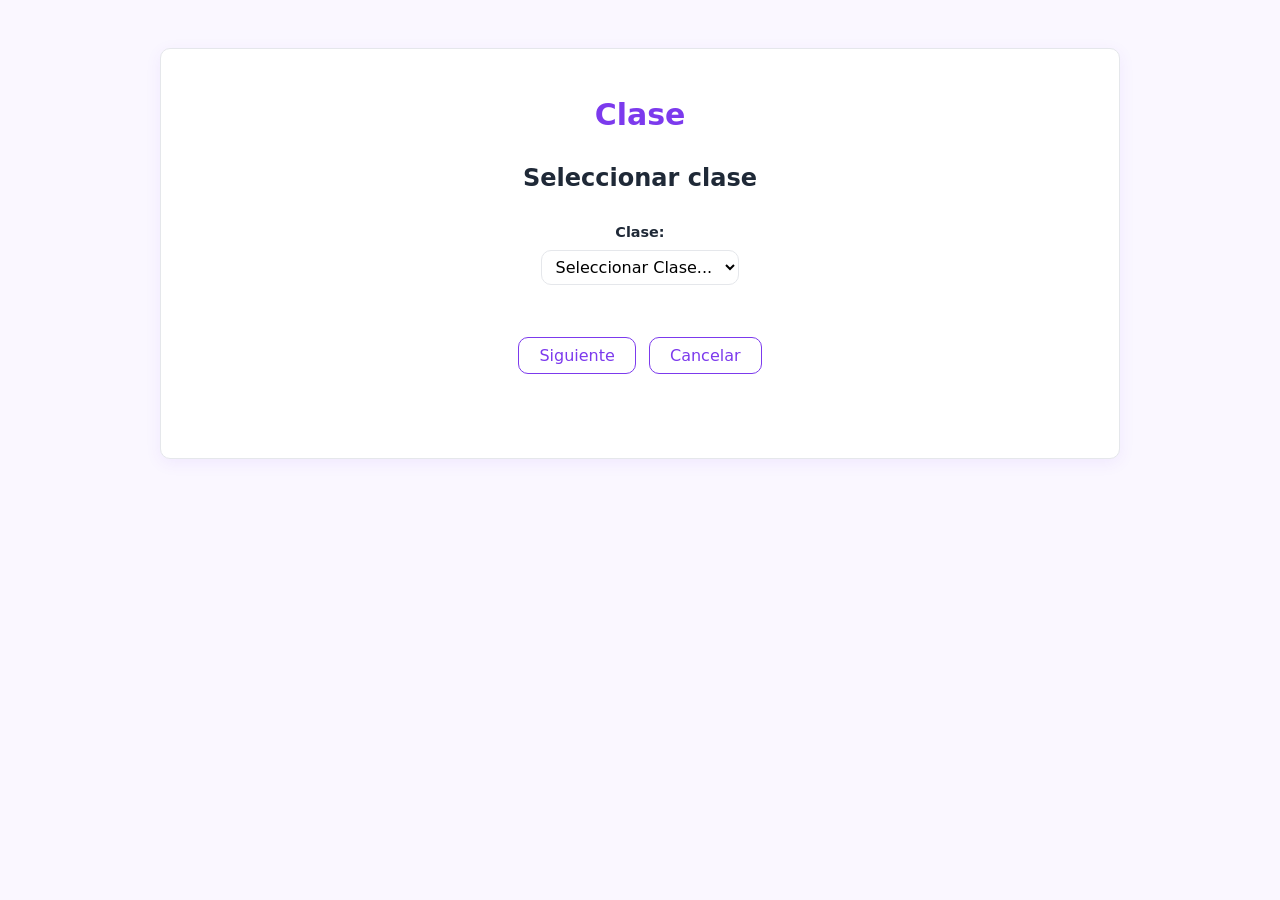
<file: index.html>
<!doctype html>
<html lang="es">
  <head>
    <meta charset="UTF-8" />
    <meta name="viewport" content="width=device-width, initial-scale=1.0" />
    <title>Seleccionar clase</title>
    <link rel="stylesheet" href="style.css" />
  </head>
  <body>
    <main>
      <header>
        <h1>Clase</h1>
      </header>

      <h2>Seleccionar clase</h2>

      <form action="horario.html" method="get">
        <div>
          <label for="clase">Clase:</label>
          <select name="clase" id="clase" required>
            <option value="" hidden>Seleccionar Clase...</option>
            <option value="1A">1º A</option>
            <option value="1B">1º B</option>
            <option value="2A">2º A</option>
            <option value="2B">2º B</option>
          </select>
        </div>

        <div>
          <input type="submit" value="Siguiente" />
          <input type="reset" value="Cancelar" />
        </div>
      </form>
    </main>
  </body>
</html>
</file>
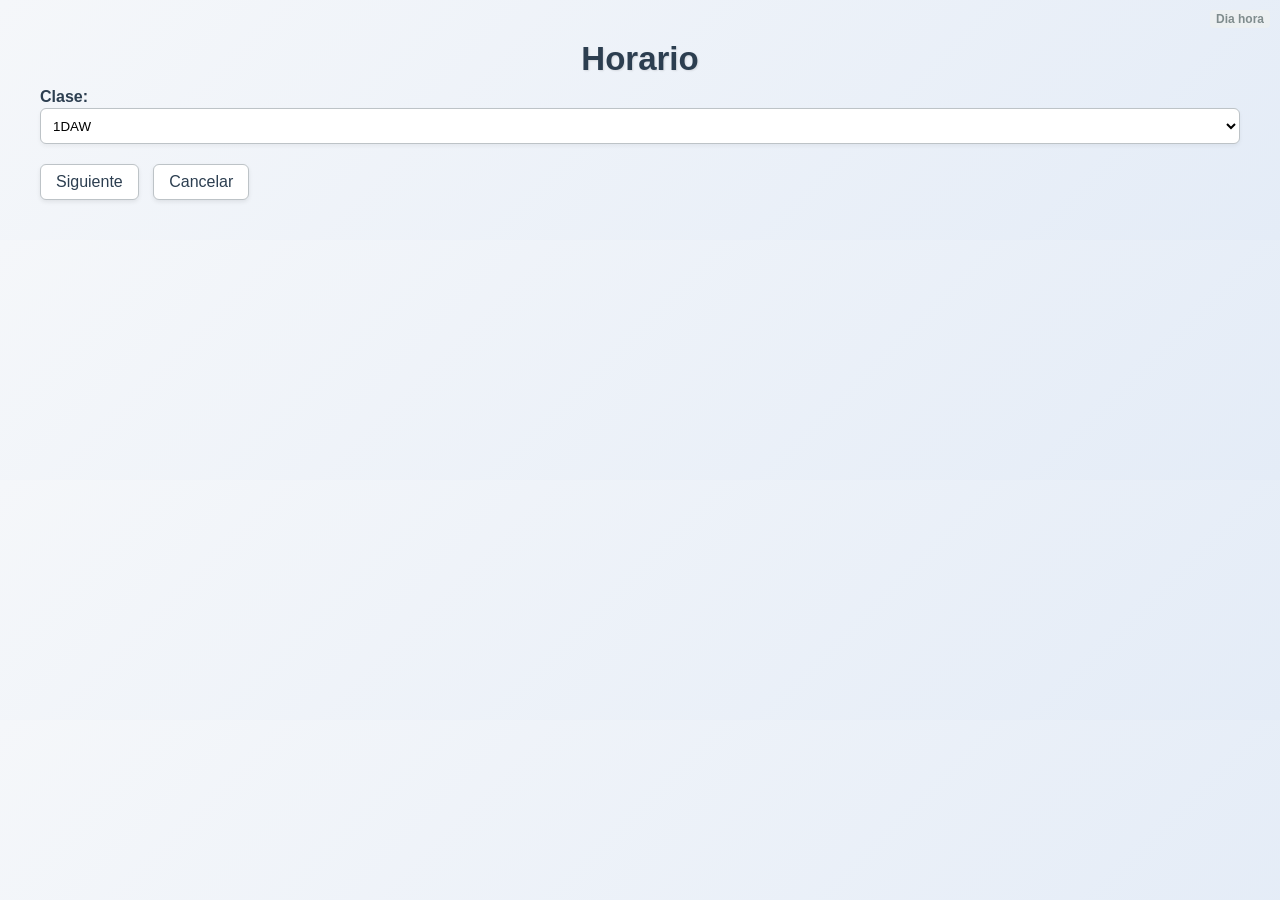
<file: nuevoHorario/index.html>
<!doctype html>
<html lang="es">
  <head>
    <meta charset="UTF-8" />
    <meta name="viewport" content="width=device-width, initial-scale=1.0" />
    <link rel="stylesheet" type="text/css" href="style.css" />
    <title>Horario</title>
  </head>
  <body>
    <h1>Horario</h1>
    <h2>Dia hora</h2>
    <label for="clase">Clase:</label>
    <select name="clase" id="clase">
      <option value="#">1DAW</option>
      <option value="#">2DAW</option>
      <option value="#">1ASIR</option>
      <option value="#">2ASIR</option>
    </select>
    <a href="clase.html">Siguiente</a>
    <a href="#">Cancelar</a>
  </body>
</html>
</file>
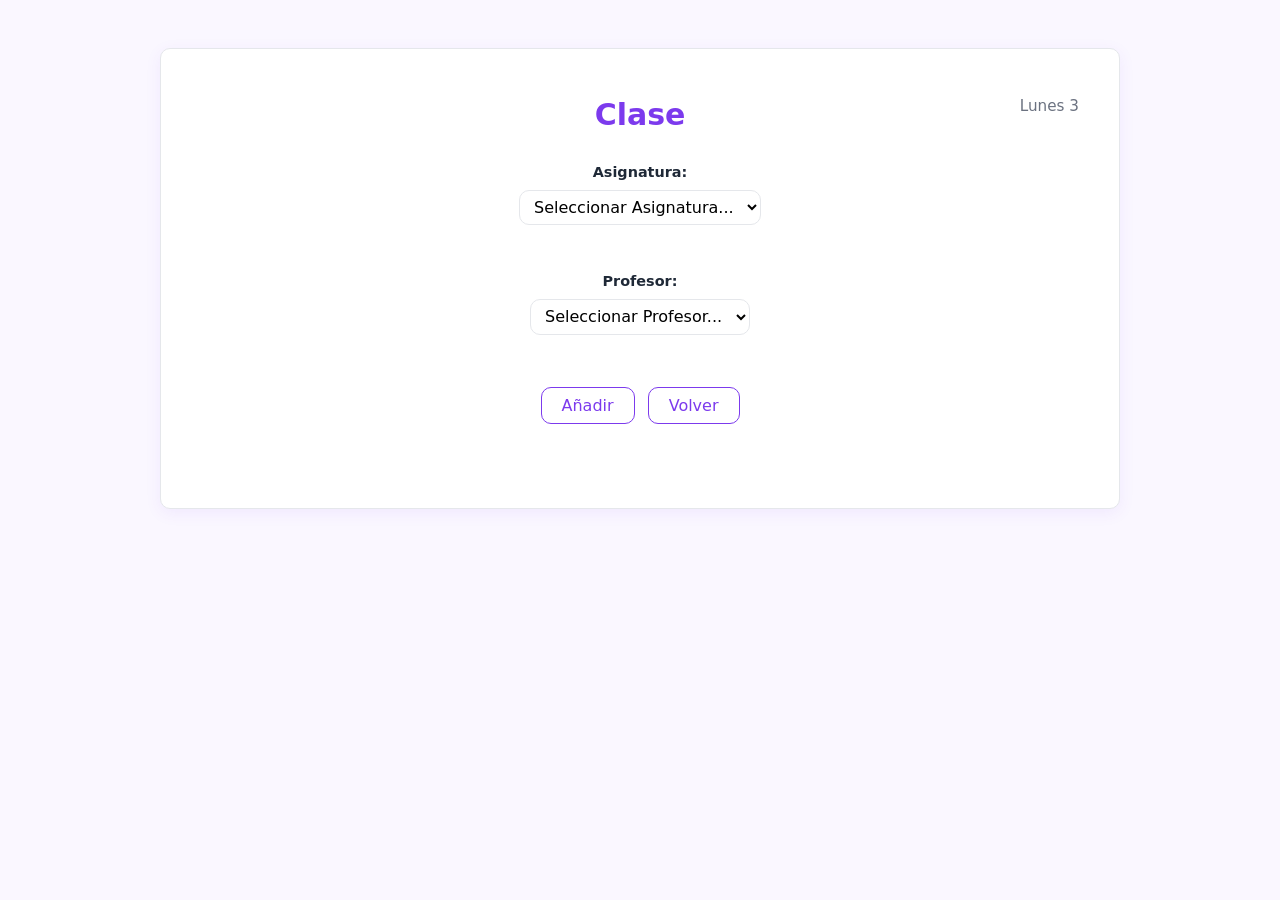
<file: formulario.html>
<!doctype html>
<html lang="es">
  <head>
    <meta charset="UTF-8" />
    <meta name="viewport" content="width=device-width, initial-scale=1.0" />
    <title>Clase del Lunes</title>
    <link rel="stylesheet" href="style.css" />
  </head>
  <body>
    <main>
      <header>
        <h1>Clase</h1>
        <p>Lunes 3</p>
      </header>

      <section>
        <form action="#" method="post">
          <input type="hidden" name="dia" value="Lunes" />
          <input type="hidden" name="hora" value="3" />

          <div>
            <label for="asignatura">Asignatura:</label>
            <select name="asignatura" id="asignatura" required>
              <option value="">Seleccionar Asignatura...</option>
              <option value="1">Programacion</option>
              <option value="2">Base de Datos</option>
              <option value="3">Servidor</option>
              <option value="4">Cliente</option>
            </select>
          </div>

          <div>
            <label for="profesores">Profesor:</label>
            <select name="profesores" id="profesores" required>
              <option value="">Seleccionar Profesor...</option>
              <option value="1">Juan Pérez</option>
              <option value="2">María García</option>
              <option value="3">Carlos López</option>
            </select>
          </div>

          <div>
            <input type="submit" value="Añadir" />
            <a href="horario.html">Volver</a>
          </div>
        </form>
      </section>
    </main>
  </body>
</html>
</file>
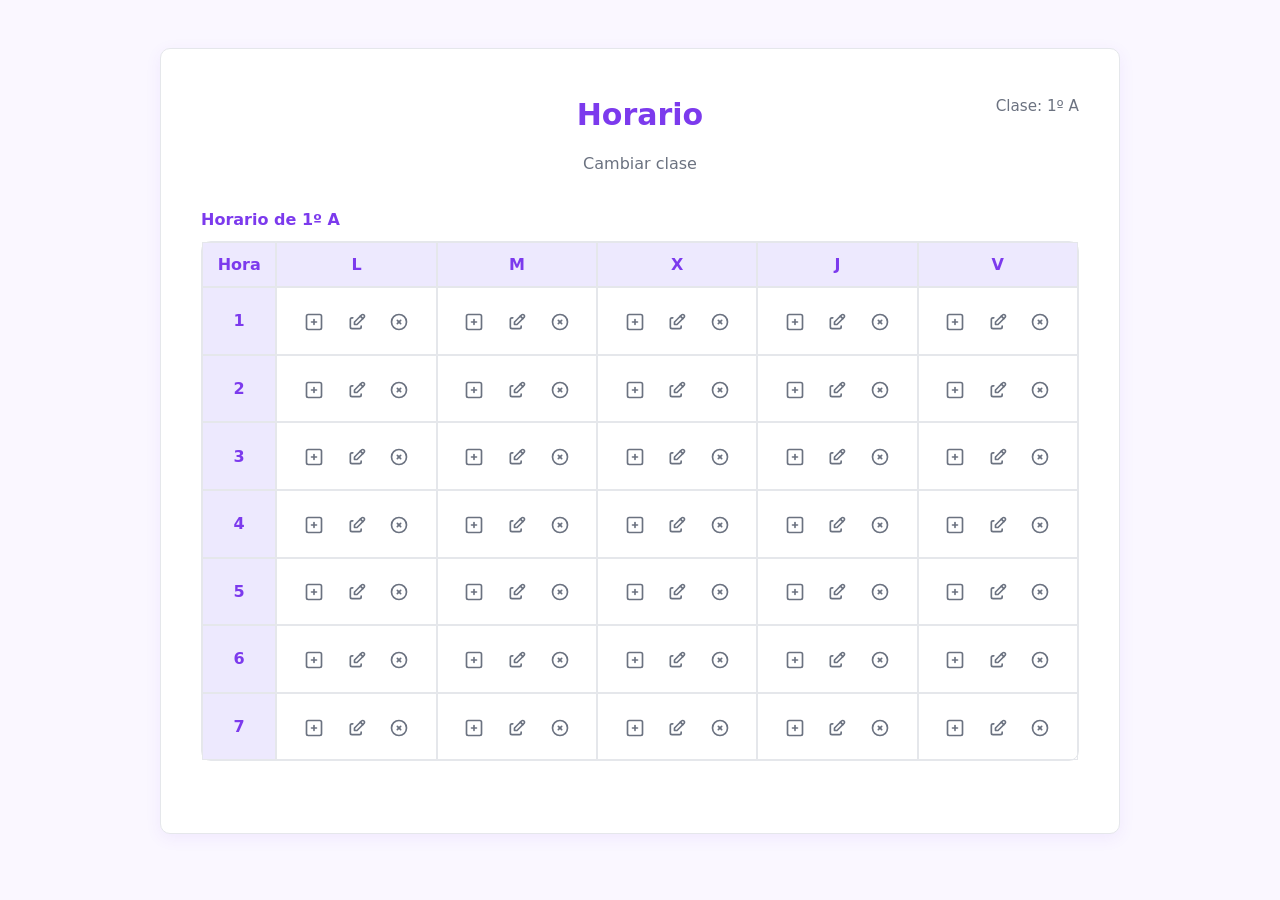
<file: horario.html>
<!doctype html>
<html lang="es">
  <head>
    <meta charset="UTF-8" />
    <meta name="viewport" content="width=device-width, initial-scale=1.0" />
    <title>Horario de 1º A</title>
    <link rel="stylesheet" href="style.css" />
  </head>
  <body>
    <main>
      <header>
        <h1>Horario</h1>
        <p>Clase: 1º A</p>
        <nav>
          <a href="./index.html">Cambiar clase</a>
        </nav>
      </header>

      <section>
        <table>
          <caption>
            Horario de 1º A
          </caption>
          <thead>
            <tr>
              <th scope="col">Hora</th>
              <th scope="col">L</th>
              <th scope="col">M</th>
              <th scope="col">X</th>
              <th scope="col">J</th>
              <th scope="col">V</th>
            </tr>
          </thead>
          <tbody>
            <tr>
              <th scope="row">1</th>
              <td>
                <div>
                  <a href="formulario.html?dia=Lunes&amp;hora=1"
                    ><svg
                      xmlns="http://www.w3.org/2000/svg"
                      width="24"
                      height="24"
                      viewBox="0 0 24 24"
                      fill="none"
                      stroke="currentColor"
                      stroke-width="2"
                      stroke-linecap="round"
                      stroke-linejoin="round"
                      class="icon icon-tabler icons-tabler-outline icon-tabler-square-plus"
                    >
                      <path stroke="none" d="M0 0h24v24H0z" fill="none" />
                      <path d="M9 12h6" />
                      <path d="M12 9v6" />
                      <path
                        d="M3 5a2 2 0 0 1 2 -2h14a2 2 0 0 1 2 2v14a2 2 0 0 1 -2 2h-14a2 2 0 0 1 -2 -2v-14"
                      /></svg
                  ></a>
                  <a
                    href="formulario.html?dia=Lunes&amp;hora=1&amp;accion=editar"
                    ><svg
                      xmlns="http://www.w3.org/2000/svg"
                      width="24"
                      height="24"
                      viewBox="0 0 24 24"
                      fill="none"
                      stroke="currentColor"
                      stroke-width="2"
                      stroke-linecap="round"
                      stroke-linejoin="round"
                      class="icon icon-tabler icons-tabler-outline icon-tabler-edit"
                    >
                      <path stroke="none" d="M0 0h24v24H0z" fill="none" />
                      <path
                        d="M7 7h-1a2 2 0 0 0 -2 2v9a2 2 0 0 0 2 2h9a2 2 0 0 0 2 -2v-1"
                      />
                      <path
                        d="M20.385 6.585a2.1 2.1 0 0 0 -2.97 -2.97l-8.415 8.385v3h3l8.385 -8.415"
                      />
                      <path d="M16 5l3 3" /></svg
                  ></a>
                  <a
                    href="formulario.html?dia=Lunes&amp;hora=1&amp;accion=eliminar"
                    ><svg
                      xmlns="http://www.w3.org/2000/svg"
                      width="24"
                      height="24"
                      viewBox="0 0 24 24"
                      fill="none"
                      stroke="currentColor"
                      stroke-width="2"
                      stroke-linecap="round"
                      stroke-linejoin="round"
                      class="icon icon-tabler icons-tabler-outline icon-tabler-circle-x"
                    >
                      <path stroke="none" d="M0 0h24v24H0z" fill="none" />
                      <path d="M3 12a9 9 0 1 0 18 0a9 9 0 1 0 -18 0" />
                      <path d="M10 10l4 4m0 -4l-4 4" /></svg
                  ></a>
                </div>
              </td>
              <td>
                <div>
                  <a href="formulario.html?dia=Martes&amp;hora=1"
                    ><svg
                      xmlns="http://www.w3.org/2000/svg"
                      width="24"
                      height="24"
                      viewBox="0 0 24 24"
                      fill="none"
                      stroke="currentColor"
                      stroke-width="2"
                      stroke-linecap="round"
                      stroke-linejoin="round"
                      class="icon icon-tabler icons-tabler-outline icon-tabler-square-plus"
                    >
                      <path stroke="none" d="M0 0h24v24H0z" fill="none" />
                      <path d="M9 12h6" />
                      <path d="M12 9v6" />
                      <path
                        d="M3 5a2 2 0 0 1 2 -2h14a2 2 0 0 1 2 2v14a2 2 0 0 1 -2 2h-14a2 2 0 0 1 -2 -2v-14"
                      /></svg
                  ></a>
                  <a
                    href="formulario.html?dia=Martes&amp;hora=1&amp;accion=editar"
                    ><svg
                      xmlns="http://www.w3.org/2000/svg"
                      width="24"
                      height="24"
                      viewBox="0 0 24 24"
                      fill="none"
                      stroke="currentColor"
                      stroke-width="2"
                      stroke-linecap="round"
                      stroke-linejoin="round"
                      class="icon icon-tabler icons-tabler-outline icon-tabler-edit"
                    >
                      <path stroke="none" d="M0 0h24v24H0z" fill="none" />
                      <path
                        d="M7 7h-1a2 2 0 0 0 -2 2v9a2 2 0 0 0 2 2h9a2 2 0 0 0 2 -2v-1"
                      />
                      <path
                        d="M20.385 6.585a2.1 2.1 0 0 0 -2.97 -2.97l-8.415 8.385v3h3l8.385 -8.415"
                      />
                      <path d="M16 5l3 3" /></svg
                  ></a>
                  <a
                    href="formulario.html?dia=Martes&amp;hora=1&amp;accion=eliminar"
                    ><svg
                      xmlns="http://www.w3.org/2000/svg"
                      width="24"
                      height="24"
                      viewBox="0 0 24 24"
                      fill="none"
                      stroke="currentColor"
                      stroke-width="2"
                      stroke-linecap="round"
                      stroke-linejoin="round"
                      class="icon icon-tabler icons-tabler-outline icon-tabler-circle-x"
                    >
                      <path stroke="none" d="M0 0h24v24H0z" fill="none" />
                      <path d="M3 12a9 9 0 1 0 18 0a9 9 0 1 0 -18 0" />
                      <path d="M10 10l4 4m0 -4l-4 4" /></svg
                  ></a>
                </div>
              </td>
              <td>
                <div>
                  <a href="formulario.html?dia=Miércoles&amp;hora=1"
                    ><svg
                      xmlns="http://www.w3.org/2000/svg"
                      width="24"
                      height="24"
                      viewBox="0 0 24 24"
                      fill="none"
                      stroke="currentColor"
                      stroke-width="2"
                      stroke-linecap="round"
                      stroke-linejoin="round"
                      class="icon icon-tabler icons-tabler-outline icon-tabler-square-plus"
                    >
                      <path stroke="none" d="M0 0h24v24H0z" fill="none" />
                      <path d="M9 12h6" />
                      <path d="M12 9v6" />
                      <path
                        d="M3 5a2 2 0 0 1 2 -2h14a2 2 0 0 1 2 2v14a2 2 0 0 1 -2 2h-14a2 2 0 0 1 -2 -2v-14"
                      /></svg
                  ></a>
                  <a
                    href="formulario.html?dia=Miércoles&amp;hora=1&amp;accion=editar"
                    ><svg
                      xmlns="http://www.w3.org/2000/svg"
                      width="24"
                      height="24"
                      viewBox="0 0 24 24"
                      fill="none"
                      stroke="currentColor"
                      stroke-width="2"
                      stroke-linecap="round"
                      stroke-linejoin="round"
                      class="icon icon-tabler icons-tabler-outline icon-tabler-edit"
                    >
                      <path stroke="none" d="M0 0h24v24H0z" fill="none" />
                      <path
                        d="M7 7h-1a2 2 0 0 0 -2 2v9a2 2 0 0 0 2 2h9a2 2 0 0 0 2 -2v-1"
                      />
                      <path
                        d="M20.385 6.585a2.1 2.1 0 0 0 -2.97 -2.97l-8.415 8.385v3h3l8.385 -8.415"
                      />
                      <path d="M16 5l3 3" /></svg
                  ></a>
                  <a
                    href="formulario.html?dia=Miércoles&amp;hora=1&amp;accion=eliminar"
                    ><svg
                      xmlns="http://www.w3.org/2000/svg"
                      width="24"
                      height="24"
                      viewBox="0 0 24 24"
                      fill="none"
                      stroke="currentColor"
                      stroke-width="2"
                      stroke-linecap="round"
                      stroke-linejoin="round"
                      class="icon icon-tabler icons-tabler-outline icon-tabler-circle-x"
                    >
                      <path stroke="none" d="M0 0h24v24H0z" fill="none" />
                      <path d="M3 12a9 9 0 1 0 18 0a9 9 0 1 0 -18 0" />
                      <path d="M10 10l4 4m0 -4l-4 4" /></svg
                  ></a>
                </div>
              </td>
              <td>
                <div>
                  <a href="formulario.html?dia=Jueves&amp;hora=1"
                    ><svg
                      xmlns="http://www.w3.org/2000/svg"
                      width="24"
                      height="24"
                      viewBox="0 0 24 24"
                      fill="none"
                      stroke="currentColor"
                      stroke-width="2"
                      stroke-linecap="round"
                      stroke-linejoin="round"
                      class="icon icon-tabler icons-tabler-outline icon-tabler-square-plus"
                    >
                      <path stroke="none" d="M0 0h24v24H0z" fill="none" />
                      <path d="M9 12h6" />
                      <path d="M12 9v6" />
                      <path
                        d="M3 5a2 2 0 0 1 2 -2h14a2 2 0 0 1 2 2v14a2 2 0 0 1 -2 2h-14a2 2 0 0 1 -2 -2v-14"
                      /></svg
                  ></a>
                  <a
                    href="formulario.html?dia=Jueves&amp;hora=1&amp;accion=editar"
                    ><svg
                      xmlns="http://www.w3.org/2000/svg"
                      width="24"
                      height="24"
                      viewBox="0 0 24 24"
                      fill="none"
                      stroke="currentColor"
                      stroke-width="2"
                      stroke-linecap="round"
                      stroke-linejoin="round"
                      class="icon icon-tabler icons-tabler-outline icon-tabler-edit"
                    >
                      <path stroke="none" d="M0 0h24v24H0z" fill="none" />
                      <path
                        d="M7 7h-1a2 2 0 0 0 -2 2v9a2 2 0 0 0 2 2h9a2 2 0 0 0 2 -2v-1"
                      />
                      <path
                        d="M20.385 6.585a2.1 2.1 0 0 0 -2.97 -2.97l-8.415 8.385v3h3l8.385 -8.415"
                      />
                      <path d="M16 5l3 3" /></svg
                  ></a>
                  <a
                    href="formulario.html?dia=Jueves&amp;hora=1&amp;accion=eliminar"
                    ><svg
                      xmlns="http://www.w3.org/2000/svg"
                      width="24"
                      height="24"
                      viewBox="0 0 24 24"
                      fill="none"
                      stroke="currentColor"
                      stroke-width="2"
                      stroke-linecap="round"
                      stroke-linejoin="round"
                      class="icon icon-tabler icons-tabler-outline icon-tabler-circle-x"
                    >
                      <path stroke="none" d="M0 0h24v24H0z" fill="none" />
                      <path d="M3 12a9 9 0 1 0 18 0a9 9 0 1 0 -18 0" />
                      <path d="M10 10l4 4m0 -4l-4 4" /></svg
                  ></a>
                </div>
              </td>
              <td>
                <div>
                  <a href="formulario.html?dia=Viernes&amp;hora=1"
                    ><svg
                      xmlns="http://www.w3.org/2000/svg"
                      width="24"
                      height="24"
                      viewBox="0 0 24 24"
                      fill="none"
                      stroke="currentColor"
                      stroke-width="2"
                      stroke-linecap="round"
                      stroke-linejoin="round"
                      class="icon icon-tabler icons-tabler-outline icon-tabler-square-plus"
                    >
                      <path stroke="none" d="M0 0h24v24H0z" fill="none" />
                      <path d="M9 12h6" />
                      <path d="M12 9v6" />
                      <path
                        d="M3 5a2 2 0 0 1 2 -2h14a2 2 0 0 1 2 2v14a2 2 0 0 1 -2 2h-14a2 2 0 0 1 -2 -2v-14"
                      /></svg
                  ></a>
                  <a
                    href="formulario.html?dia=Viernes&amp;hora=1&amp;accion=editar"
                    ><svg
                      xmlns="http://www.w3.org/2000/svg"
                      width="24"
                      height="24"
                      viewBox="0 0 24 24"
                      fill="none"
                      stroke="currentColor"
                      stroke-width="2"
                      stroke-linecap="round"
                      stroke-linejoin="round"
                      class="icon icon-tabler icons-tabler-outline icon-tabler-edit"
                    >
                      <path stroke="none" d="M0 0h24v24H0z" fill="none" />
                      <path
                        d="M7 7h-1a2 2 0 0 0 -2 2v9a2 2 0 0 0 2 2h9a2 2 0 0 0 2 -2v-1"
                      />
                      <path
                        d="M20.385 6.585a2.1 2.1 0 0 0 -2.97 -2.97l-8.415 8.385v3h3l8.385 -8.415"
                      />
                      <path d="M16 5l3 3" /></svg
                  ></a>
                  <a
                    href="formulario.html?dia=Viernes&amp;hora=1&amp;accion=eliminar"
                    ><svg
                      xmlns="http://www.w3.org/2000/svg"
                      width="24"
                      height="24"
                      viewBox="0 0 24 24"
                      fill="none"
                      stroke="currentColor"
                      stroke-width="2"
                      stroke-linecap="round"
                      stroke-linejoin="round"
                      class="icon icon-tabler icons-tabler-outline icon-tabler-circle-x"
                    >
                      <path stroke="none" d="M0 0h24v24H0z" fill="none" />
                      <path d="M3 12a9 9 0 1 0 18 0a9 9 0 1 0 -18 0" />
                      <path d="M10 10l4 4m0 -4l-4 4" /></svg
                  ></a>
                </div>
              </td>
            </tr>
            <tr>
              <th scope="row">2</th>
              <td>
                <div>
                  <a href="formulario.html?dia=Lunes&amp;hora=2"
                    ><svg
                      xmlns="http://www.w3.org/2000/svg"
                      width="24"
                      height="24"
                      viewBox="0 0 24 24"
                      fill="none"
                      stroke="currentColor"
                      stroke-width="2"
                      stroke-linecap="round"
                      stroke-linejoin="round"
                      class="icon icon-tabler icons-tabler-outline icon-tabler-square-plus"
                    >
                      <path stroke="none" d="M0 0h24v24H0z" fill="none" />
                      <path d="M9 12h6" />
                      <path d="M12 9v6" />
                      <path
                        d="M3 5a2 2 0 0 1 2 -2h14a2 2 0 0 1 2 2v14a2 2 0 0 1 -2 2h-14a2 2 0 0 1 -2 -2v-14"
                      /></svg
                  ></a>
                  <a
                    href="formulario.html?dia=Lunes&amp;hora=2&amp;accion=editar"
                    ><svg
                      xmlns="http://www.w3.org/2000/svg"
                      width="24"
                      height="24"
                      viewBox="0 0 24 24"
                      fill="none"
                      stroke="currentColor"
                      stroke-width="2"
                      stroke-linecap="round"
                      stroke-linejoin="round"
                      class="icon icon-tabler icons-tabler-outline icon-tabler-edit"
                    >
                      <path stroke="none" d="M0 0h24v24H0z" fill="none" />
                      <path
                        d="M7 7h-1a2 2 0 0 0 -2 2v9a2 2 0 0 0 2 2h9a2 2 0 0 0 2 -2v-1"
                      />
                      <path
                        d="M20.385 6.585a2.1 2.1 0 0 0 -2.97 -2.97l-8.415 8.385v3h3l8.385 -8.415"
                      />
                      <path d="M16 5l3 3" /></svg
                  ></a>
                  <a
                    href="formulario.html?dia=Lunes&amp;hora=2&amp;accion=eliminar"
                    ><svg
                      xmlns="http://www.w3.org/2000/svg"
                      width="24"
                      height="24"
                      viewBox="0 0 24 24"
                      fill="none"
                      stroke="currentColor"
                      stroke-width="2"
                      stroke-linecap="round"
                      stroke-linejoin="round"
                      class="icon icon-tabler icons-tabler-outline icon-tabler-circle-x"
                    >
                      <path stroke="none" d="M0 0h24v24H0z" fill="none" />
                      <path d="M3 12a9 9 0 1 0 18 0a9 9 0 1 0 -18 0" />
                      <path d="M10 10l4 4m0 -4l-4 4" /></svg
                  ></a>
                </div>
              </td>
              <td>
                <div>
                  <a href="formulario.html?dia=Martes&amp;hora=2"
                    ><svg
                      xmlns="http://www.w3.org/2000/svg"
                      width="24"
                      height="24"
                      viewBox="0 0 24 24"
                      fill="none"
                      stroke="currentColor"
                      stroke-width="2"
                      stroke-linecap="round"
                      stroke-linejoin="round"
                      class="icon icon-tabler icons-tabler-outline icon-tabler-square-plus"
                    >
                      <path stroke="none" d="M0 0h24v24H0z" fill="none" />
                      <path d="M9 12h6" />
                      <path d="M12 9v6" />
                      <path
                        d="M3 5a2 2 0 0 1 2 -2h14a2 2 0 0 1 2 2v14a2 2 0 0 1 -2 2h-14a2 2 0 0 1 -2 -2v-14"
                      /></svg
                  ></a>
                  <a
                    href="formulario.html?dia=Martes&amp;hora=2&amp;accion=editar"
                    ><svg
                      xmlns="http://www.w3.org/2000/svg"
                      width="24"
                      height="24"
                      viewBox="0 0 24 24"
                      fill="none"
                      stroke="currentColor"
                      stroke-width="2"
                      stroke-linecap="round"
                      stroke-linejoin="round"
                      class="icon icon-tabler icons-tabler-outline icon-tabler-edit"
                    >
                      <path stroke="none" d="M0 0h24v24H0z" fill="none" />
                      <path
                        d="M7 7h-1a2 2 0 0 0 -2 2v9a2 2 0 0 0 2 2h9a2 2 0 0 0 2 -2v-1"
                      />
                      <path
                        d="M20.385 6.585a2.1 2.1 0 0 0 -2.97 -2.97l-8.415 8.385v3h3l8.385 -8.415"
                      />
                      <path d="M16 5l3 3" /></svg
                  ></a>
                  <a
                    href="formulario.html?dia=Martes&amp;hora=2&amp;accion=eliminar"
                    ><svg
                      xmlns="http://www.w3.org/2000/svg"
                      width="24"
                      height="24"
                      viewBox="0 0 24 24"
                      fill="none"
                      stroke="currentColor"
                      stroke-width="2"
                      stroke-linecap="round"
                      stroke-linejoin="round"
                      class="icon icon-tabler icons-tabler-outline icon-tabler-circle-x"
                    >
                      <path stroke="none" d="M0 0h24v24H0z" fill="none" />
                      <path d="M3 12a9 9 0 1 0 18 0a9 9 0 1 0 -18 0" />
                      <path d="M10 10l4 4m0 -4l-4 4" /></svg
                  ></a>
                </div>
              </td>
              <td>
                <div>
                  <a href="formulario.html?dia=Miércoles&amp;hora=2"
                    ><svg
                      xmlns="http://www.w3.org/2000/svg"
                      width="24"
                      height="24"
                      viewBox="0 0 24 24"
                      fill="none"
                      stroke="currentColor"
                      stroke-width="2"
                      stroke-linecap="round"
                      stroke-linejoin="round"
                      class="icon icon-tabler icons-tabler-outline icon-tabler-square-plus"
                    >
                      <path stroke="none" d="M0 0h24v24H0z" fill="none" />
                      <path d="M9 12h6" />
                      <path d="M12 9v6" />
                      <path
                        d="M3 5a2 2 0 0 1 2 -2h14a2 2 0 0 1 2 2v14a2 2 0 0 1 -2 2h-14a2 2 0 0 1 -2 -2v-14"
                      /></svg
                  ></a>
                  <a
                    href="formulario.html?dia=Miércoles&amp;hora=2&amp;accion=editar"
                    ><svg
                      xmlns="http://www.w3.org/2000/svg"
                      width="24"
                      height="24"
                      viewBox="0 0 24 24"
                      fill="none"
                      stroke="currentColor"
                      stroke-width="2"
                      stroke-linecap="round"
                      stroke-linejoin="round"
                      class="icon icon-tabler icons-tabler-outline icon-tabler-edit"
                    >
                      <path stroke="none" d="M0 0h24v24H0z" fill="none" />
                      <path
                        d="M7 7h-1a2 2 0 0 0 -2 2v9a2 2 0 0 0 2 2h9a2 2 0 0 0 2 -2v-1"
                      />
                      <path
                        d="M20.385 6.585a2.1 2.1 0 0 0 -2.97 -2.97l-8.415 8.385v3h3l8.385 -8.415"
                      />
                      <path d="M16 5l3 3" /></svg
                  ></a>
                  <a
                    href="formulario.html?dia=Miércoles&amp;hora=2&amp;accion=eliminar"
                    ><svg
                      xmlns="http://www.w3.org/2000/svg"
                      width="24"
                      height="24"
                      viewBox="0 0 24 24"
                      fill="none"
                      stroke="currentColor"
                      stroke-width="2"
                      stroke-linecap="round"
                      stroke-linejoin="round"
                      class="icon icon-tabler icons-tabler-outline icon-tabler-circle-x"
                    >
                      <path stroke="none" d="M0 0h24v24H0z" fill="none" />
                      <path d="M3 12a9 9 0 1 0 18 0a9 9 0 1 0 -18 0" />
                      <path d="M10 10l4 4m0 -4l-4 4" /></svg
                  ></a>
                </div>
              </td>
              <td>
                <div>
                  <a href="formulario.html?dia=Jueves&amp;hora=2"
                    ><svg
                      xmlns="http://www.w3.org/2000/svg"
                      width="24"
                      height="24"
                      viewBox="0 0 24 24"
                      fill="none"
                      stroke="currentColor"
                      stroke-width="2"
                      stroke-linecap="round"
                      stroke-linejoin="round"
                      class="icon icon-tabler icons-tabler-outline icon-tabler-square-plus"
                    >
                      <path stroke="none" d="M0 0h24v24H0z" fill="none" />
                      <path d="M9 12h6" />
                      <path d="M12 9v6" />
                      <path
                        d="M3 5a2 2 0 0 1 2 -2h14a2 2 0 0 1 2 2v14a2 2 0 0 1 -2 2h-14a2 2 0 0 1 -2 -2v-14"
                      /></svg
                  ></a>
                  <a
                    href="formulario.html?dia=Jueves&amp;hora=2&amp;accion=editar"
                    ><svg
                      xmlns="http://www.w3.org/2000/svg"
                      width="24"
                      height="24"
                      viewBox="0 0 24 24"
                      fill="none"
                      stroke="currentColor"
                      stroke-width="2"
                      stroke-linecap="round"
                      stroke-linejoin="round"
                      class="icon icon-tabler icons-tabler-outline icon-tabler-edit"
                    >
                      <path stroke="none" d="M0 0h24v24H0z" fill="none" />
                      <path
                        d="M7 7h-1a2 2 0 0 0 -2 2v9a2 2 0 0 0 2 2h9a2 2 0 0 0 2 -2v-1"
                      />
                      <path
                        d="M20.385 6.585a2.1 2.1 0 0 0 -2.97 -2.97l-8.415 8.385v3h3l8.385 -8.415"
                      />
                      <path d="M16 5l3 3" /></svg
                  ></a>
                  <a
                    href="formulario.html?dia=Jueves&amp;hora=2&amp;accion=eliminar"
                    ><svg
                      xmlns="http://www.w3.org/2000/svg"
                      width="24"
                      height="24"
                      viewBox="0 0 24 24"
                      fill="none"
                      stroke="currentColor"
                      stroke-width="2"
                      stroke-linecap="round"
                      stroke-linejoin="round"
                      class="icon icon-tabler icons-tabler-outline icon-tabler-circle-x"
                    >
                      <path stroke="none" d="M0 0h24v24H0z" fill="none" />
                      <path d="M3 12a9 9 0 1 0 18 0a9 9 0 1 0 -18 0" />
                      <path d="M10 10l4 4m0 -4l-4 4" /></svg
                  ></a>
                </div>
              </td>
              <td>
                <div>
                  <a href="formulario.html?dia=Viernes&amp;hora=2"
                    ><svg
                      xmlns="http://www.w3.org/2000/svg"
                      width="24"
                      height="24"
                      viewBox="0 0 24 24"
                      fill="none"
                      stroke="currentColor"
                      stroke-width="2"
                      stroke-linecap="round"
                      stroke-linejoin="round"
                      class="icon icon-tabler icons-tabler-outline icon-tabler-square-plus"
                    >
                      <path stroke="none" d="M0 0h24v24H0z" fill="none" />
                      <path d="M9 12h6" />
                      <path d="M12 9v6" />
                      <path
                        d="M3 5a2 2 0 0 1 2 -2h14a2 2 0 0 1 2 2v14a2 2 0 0 1 -2 2h-14a2 2 0 0 1 -2 -2v-14"
                      /></svg
                  ></a>
                  <a
                    href="formulario.html?dia=Viernes&amp;hora=2&amp;accion=editar"
                    ><svg
                      xmlns="http://www.w3.org/2000/svg"
                      width="24"
                      height="24"
                      viewBox="0 0 24 24"
                      fill="none"
                      stroke="currentColor"
                      stroke-width="2"
                      stroke-linecap="round"
                      stroke-linejoin="round"
                      class="icon icon-tabler icons-tabler-outline icon-tabler-edit"
                    >
                      <path stroke="none" d="M0 0h24v24H0z" fill="none" />
                      <path
                        d="M7 7h-1a2 2 0 0 0 -2 2v9a2 2 0 0 0 2 2h9a2 2 0 0 0 2 -2v-1"
                      />
                      <path
                        d="M20.385 6.585a2.1 2.1 0 0 0 -2.97 -2.97l-8.415 8.385v3h3l8.385 -8.415"
                      />
                      <path d="M16 5l3 3" /></svg
                  ></a>
                  <a
                    href="formulario.html?dia=Viernes&amp;hora=2&amp;accion=eliminar"
                    ><svg
                      xmlns="http://www.w3.org/2000/svg"
                      width="24"
                      height="24"
                      viewBox="0 0 24 24"
                      fill="none"
                      stroke="currentColor"
                      stroke-width="2"
                      stroke-linecap="round"
                      stroke-linejoin="round"
                      class="icon icon-tabler icons-tabler-outline icon-tabler-circle-x"
                    >
                      <path stroke="none" d="M0 0h24v24H0z" fill="none" />
                      <path d="M3 12a9 9 0 1 0 18 0a9 9 0 1 0 -18 0" />
                      <path d="M10 10l4 4m0 -4l-4 4" /></svg
                  ></a>
                </div>
              </td>
            </tr>
            <tr>
              <th scope="row">3</th>
              <td>
                <div>
                  <a href="formulario.html?dia=Lunes&amp;hora=3"
                    ><svg
                      xmlns="http://www.w3.org/2000/svg"
                      width="24"
                      height="24"
                      viewBox="0 0 24 24"
                      fill="none"
                      stroke="currentColor"
                      stroke-width="2"
                      stroke-linecap="round"
                      stroke-linejoin="round"
                      class="icon icon-tabler icons-tabler-outline icon-tabler-square-plus"
                    >
                      <path stroke="none" d="M0 0h24v24H0z" fill="none" />
                      <path d="M9 12h6" />
                      <path d="M12 9v6" />
                      <path
                        d="M3 5a2 2 0 0 1 2 -2h14a2 2 0 0 1 2 2v14a2 2 0 0 1 -2 2h-14a2 2 0 0 1 -2 -2v-14"
                      /></svg
                  ></a>
                  <a
                    href="formulario.html?dia=Lunes&amp;hora=3&amp;accion=editar"
                    ><svg
                      xmlns="http://www.w3.org/2000/svg"
                      width="24"
                      height="24"
                      viewBox="0 0 24 24"
                      fill="none"
                      stroke="currentColor"
                      stroke-width="2"
                      stroke-linecap="round"
                      stroke-linejoin="round"
                      class="icon icon-tabler icons-tabler-outline icon-tabler-edit"
                    >
                      <path stroke="none" d="M0 0h24v24H0z" fill="none" />
                      <path
                        d="M7 7h-1a2 2 0 0 0 -2 2v9a2 2 0 0 0 2 2h9a2 2 0 0 0 2 -2v-1"
                      />
                      <path
                        d="M20.385 6.585a2.1 2.1 0 0 0 -2.97 -2.97l-8.415 8.385v3h3l8.385 -8.415"
                      />
                      <path d="M16 5l3 3" /></svg
                  ></a>
                  <a
                    href="formulario.html?dia=Lunes&amp;hora=3&amp;accion=eliminar"
                    ><svg
                      xmlns="http://www.w3.org/2000/svg"
                      width="24"
                      height="24"
                      viewBox="0 0 24 24"
                      fill="none"
                      stroke="currentColor"
                      stroke-width="2"
                      stroke-linecap="round"
                      stroke-linejoin="round"
                      class="icon icon-tabler icons-tabler-outline icon-tabler-circle-x"
                    >
                      <path stroke="none" d="M0 0h24v24H0z" fill="none" />
                      <path d="M3 12a9 9 0 1 0 18 0a9 9 0 1 0 -18 0" />
                      <path d="M10 10l4 4m0 -4l-4 4" /></svg
                  ></a>
                </div>
              </td>
              <td>
                <div>
                  <a href="formulario.html?dia=Martes&amp;hora=3"
                    ><svg
                      xmlns="http://www.w3.org/2000/svg"
                      width="24"
                      height="24"
                      viewBox="0 0 24 24"
                      fill="none"
                      stroke="currentColor"
                      stroke-width="2"
                      stroke-linecap="round"
                      stroke-linejoin="round"
                      class="icon icon-tabler icons-tabler-outline icon-tabler-square-plus"
                    >
                      <path stroke="none" d="M0 0h24v24H0z" fill="none" />
                      <path d="M9 12h6" />
                      <path d="M12 9v6" />
                      <path
                        d="M3 5a2 2 0 0 1 2 -2h14a2 2 0 0 1 2 2v14a2 2 0 0 1 -2 2h-14a2 2 0 0 1 -2 -2v-14"
                      /></svg
                  ></a>
                  <a
                    href="formulario.html?dia=Martes&amp;hora=3&amp;accion=editar"
                    ><svg
                      xmlns="http://www.w3.org/2000/svg"
                      width="24"
                      height="24"
                      viewBox="0 0 24 24"
                      fill="none"
                      stroke="currentColor"
                      stroke-width="2"
                      stroke-linecap="round"
                      stroke-linejoin="round"
                      class="icon icon-tabler icons-tabler-outline icon-tabler-edit"
                    >
                      <path stroke="none" d="M0 0h24v24H0z" fill="none" />
                      <path
                        d="M7 7h-1a2 2 0 0 0 -2 2v9a2 2 0 0 0 2 2h9a2 2 0 0 0 2 -2v-1"
                      />
                      <path
                        d="M20.385 6.585a2.1 2.1 0 0 0 -2.97 -2.97l-8.415 8.385v3h3l8.385 -8.415"
                      />
                      <path d="M16 5l3 3" /></svg
                  ></a>
                  <a
                    href="formulario.html?dia=Martes&amp;hora=3&amp;accion=eliminar"
                    ><svg
                      xmlns="http://www.w3.org/2000/svg"
                      width="24"
                      height="24"
                      viewBox="0 0 24 24"
                      fill="none"
                      stroke="currentColor"
                      stroke-width="2"
                      stroke-linecap="round"
                      stroke-linejoin="round"
                      class="icon icon-tabler icons-tabler-outline icon-tabler-circle-x"
                    >
                      <path stroke="none" d="M0 0h24v24H0z" fill="none" />
                      <path d="M3 12a9 9 0 1 0 18 0a9 9 0 1 0 -18 0" />
                      <path d="M10 10l4 4m0 -4l-4 4" /></svg
                  ></a>
                </div>
              </td>
              <td>
                <div>
                  <a href="formulario.html?dia=Miércoles&amp;hora=3"
                    ><svg
                      xmlns="http://www.w3.org/2000/svg"
                      width="24"
                      height="24"
                      viewBox="0 0 24 24"
                      fill="none"
                      stroke="currentColor"
                      stroke-width="2"
                      stroke-linecap="round"
                      stroke-linejoin="round"
                      class="icon icon-tabler icons-tabler-outline icon-tabler-square-plus"
                    >
                      <path stroke="none" d="M0 0h24v24H0z" fill="none" />
                      <path d="M9 12h6" />
                      <path d="M12 9v6" />
                      <path
                        d="M3 5a2 2 0 0 1 2 -2h14a2 2 0 0 1 2 2v14a2 2 0 0 1 -2 2h-14a2 2 0 0 1 -2 -2v-14"
                      /></svg
                  ></a>
                  <a
                    href="formulario.html?dia=Miércoles&amp;hora=3&amp;accion=editar"
                    ><svg
                      xmlns="http://www.w3.org/2000/svg"
                      width="24"
                      height="24"
                      viewBox="0 0 24 24"
                      fill="none"
                      stroke="currentColor"
                      stroke-width="2"
                      stroke-linecap="round"
                      stroke-linejoin="round"
                      class="icon icon-tabler icons-tabler-outline icon-tabler-edit"
                    >
                      <path stroke="none" d="M0 0h24v24H0z" fill="none" />
                      <path
                        d="M7 7h-1a2 2 0 0 0 -2 2v9a2 2 0 0 0 2 2h9a2 2 0 0 0 2 -2v-1"
                      />
                      <path
                        d="M20.385 6.585a2.1 2.1 0 0 0 -2.97 -2.97l-8.415 8.385v3h3l8.385 -8.415"
                      />
                      <path d="M16 5l3 3" /></svg
                  ></a>
                  <a
                    href="formulario.html?dia=Miércoles&amp;hora=3&amp;accion=eliminar"
                    ><svg
                      xmlns="http://www.w3.org/2000/svg"
                      width="24"
                      height="24"
                      viewBox="0 0 24 24"
                      fill="none"
                      stroke="currentColor"
                      stroke-width="2"
                      stroke-linecap="round"
                      stroke-linejoin="round"
                      class="icon icon-tabler icons-tabler-outline icon-tabler-circle-x"
                    >
                      <path stroke="none" d="M0 0h24v24H0z" fill="none" />
                      <path d="M3 12a9 9 0 1 0 18 0a9 9 0 1 0 -18 0" />
                      <path d="M10 10l4 4m0 -4l-4 4" /></svg
                  ></a>
                </div>
              </td>
              <td>
                <div>
                  <a href="formulario.html?dia=Jueves&amp;hora=3"
                    ><svg
                      xmlns="http://www.w3.org/2000/svg"
                      width="24"
                      height="24"
                      viewBox="0 0 24 24"
                      fill="none"
                      stroke="currentColor"
                      stroke-width="2"
                      stroke-linecap="round"
                      stroke-linejoin="round"
                      class="icon icon-tabler icons-tabler-outline icon-tabler-square-plus"
                    >
                      <path stroke="none" d="M0 0h24v24H0z" fill="none" />
                      <path d="M9 12h6" />
                      <path d="M12 9v6" />
                      <path
                        d="M3 5a2 2 0 0 1 2 -2h14a2 2 0 0 1 2 2v14a2 2 0 0 1 -2 2h-14a2 2 0 0 1 -2 -2v-14"
                      /></svg
                  ></a>
                  <a
                    href="formulario.html?dia=Jueves&amp;hora=3&amp;accion=editar"
                    ><svg
                      xmlns="http://www.w3.org/2000/svg"
                      width="24"
                      height="24"
                      viewBox="0 0 24 24"
                      fill="none"
                      stroke="currentColor"
                      stroke-width="2"
                      stroke-linecap="round"
                      stroke-linejoin="round"
                      class="icon icon-tabler icons-tabler-outline icon-tabler-edit"
                    >
                      <path stroke="none" d="M0 0h24v24H0z" fill="none" />
                      <path
                        d="M7 7h-1a2 2 0 0 0 -2 2v9a2 2 0 0 0 2 2h9a2 2 0 0 0 2 -2v-1"
                      />
                      <path
                        d="M20.385 6.585a2.1 2.1 0 0 0 -2.97 -2.97l-8.415 8.385v3h3l8.385 -8.415"
                      />
                      <path d="M16 5l3 3" /></svg
                  ></a>
                  <a
                    href="formulario.html?dia=Jueves&amp;hora=3&amp;accion=eliminar"
                    ><svg
                      xmlns="http://www.w3.org/2000/svg"
                      width="24"
                      height="24"
                      viewBox="0 0 24 24"
                      fill="none"
                      stroke="currentColor"
                      stroke-width="2"
                      stroke-linecap="round"
                      stroke-linejoin="round"
                      class="icon icon-tabler icons-tabler-outline icon-tabler-circle-x"
                    >
                      <path stroke="none" d="M0 0h24v24H0z" fill="none" />
                      <path d="M3 12a9 9 0 1 0 18 0a9 9 0 1 0 -18 0" />
                      <path d="M10 10l4 4m0 -4l-4 4" /></svg
                  ></a>
                </div>
              </td>
              <td>
                <div>
                  <a href="formulario.html?dia=Viernes&amp;hora=3"
                    ><svg
                      xmlns="http://www.w3.org/2000/svg"
                      width="24"
                      height="24"
                      viewBox="0 0 24 24"
                      fill="none"
                      stroke="currentColor"
                      stroke-width="2"
                      stroke-linecap="round"
                      stroke-linejoin="round"
                      class="icon icon-tabler icons-tabler-outline icon-tabler-square-plus"
                    >
                      <path stroke="none" d="M0 0h24v24H0z" fill="none" />
                      <path d="M9 12h6" />
                      <path d="M12 9v6" />
                      <path
                        d="M3 5a2 2 0 0 1 2 -2h14a2 2 0 0 1 2 2v14a2 2 0 0 1 -2 2h-14a2 2 0 0 1 -2 -2v-14"
                      /></svg
                  ></a>
                  <a
                    href="formulario.html?dia=Viernes&amp;hora=3&amp;accion=editar"
                    ><svg
                      xmlns="http://www.w3.org/2000/svg"
                      width="24"
                      height="24"
                      viewBox="0 0 24 24"
                      fill="none"
                      stroke="currentColor"
                      stroke-width="2"
                      stroke-linecap="round"
                      stroke-linejoin="round"
                      class="icon icon-tabler icons-tabler-outline icon-tabler-edit"
                    >
                      <path stroke="none" d="M0 0h24v24H0z" fill="none" />
                      <path
                        d="M7 7h-1a2 2 0 0 0 -2 2v9a2 2 0 0 0 2 2h9a2 2 0 0 0 2 -2v-1"
                      />
                      <path
                        d="M20.385 6.585a2.1 2.1 0 0 0 -2.97 -2.97l-8.415 8.385v3h3l8.385 -8.415"
                      />
                      <path d="M16 5l3 3" /></svg
                  ></a>
                  <a
                    href="formulario.html?dia=Viernes&amp;hora=3&amp;accion=eliminar"
                    ><svg
                      xmlns="http://www.w3.org/2000/svg"
                      width="24"
                      height="24"
                      viewBox="0 0 24 24"
                      fill="none"
                      stroke="currentColor"
                      stroke-width="2"
                      stroke-linecap="round"
                      stroke-linejoin="round"
                      class="icon icon-tabler icons-tabler-outline icon-tabler-circle-x"
                    >
                      <path stroke="none" d="M0 0h24v24H0z" fill="none" />
                      <path d="M3 12a9 9 0 1 0 18 0a9 9 0 1 0 -18 0" />
                      <path d="M10 10l4 4m0 -4l-4 4" /></svg
                  ></a>
                </div>
              </td>
            </tr>
            <tr>
              <th scope="row">4</th>
              <td>
                <div>
                  <a href="formulario.html?dia=Lunes&amp;hora=4"
                    ><svg
                      xmlns="http://www.w3.org/2000/svg"
                      width="24"
                      height="24"
                      viewBox="0 0 24 24"
                      fill="none"
                      stroke="currentColor"
                      stroke-width="2"
                      stroke-linecap="round"
                      stroke-linejoin="round"
                      class="icon icon-tabler icons-tabler-outline icon-tabler-square-plus"
                    >
                      <path stroke="none" d="M0 0h24v24H0z" fill="none" />
                      <path d="M9 12h6" />
                      <path d="M12 9v6" />
                      <path
                        d="M3 5a2 2 0 0 1 2 -2h14a2 2 0 0 1 2 2v14a2 2 0 0 1 -2 2h-14a2 2 0 0 1 -2 -2v-14"
                      /></svg
                  ></a>
                  <a
                    href="formulario.html?dia=Lunes&amp;hora=4&amp;accion=editar"
                    ><svg
                      xmlns="http://www.w3.org/2000/svg"
                      width="24"
                      height="24"
                      viewBox="0 0 24 24"
                      fill="none"
                      stroke="currentColor"
                      stroke-width="2"
                      stroke-linecap="round"
                      stroke-linejoin="round"
                      class="icon icon-tabler icons-tabler-outline icon-tabler-edit"
                    >
                      <path stroke="none" d="M0 0h24v24H0z" fill="none" />
                      <path
                        d="M7 7h-1a2 2 0 0 0 -2 2v9a2 2 0 0 0 2 2h9a2 2 0 0 0 2 -2v-1"
                      />
                      <path
                        d="M20.385 6.585a2.1 2.1 0 0 0 -2.97 -2.97l-8.415 8.385v3h3l8.385 -8.415"
                      />
                      <path d="M16 5l3 3" /></svg
                  ></a>
                  <a
                    href="formulario.html?dia=Lunes&amp;hora=4&amp;accion=eliminar"
                    ><svg
                      xmlns="http://www.w3.org/2000/svg"
                      width="24"
                      height="24"
                      viewBox="0 0 24 24"
                      fill="none"
                      stroke="currentColor"
                      stroke-width="2"
                      stroke-linecap="round"
                      stroke-linejoin="round"
                      class="icon icon-tabler icons-tabler-outline icon-tabler-circle-x"
                    >
                      <path stroke="none" d="M0 0h24v24H0z" fill="none" />
                      <path d="M3 12a9 9 0 1 0 18 0a9 9 0 1 0 -18 0" />
                      <path d="M10 10l4 4m0 -4l-4 4" /></svg
                  ></a>
                </div>
              </td>
              <td>
                <div>
                  <a href="formulario.html?dia=Martes&amp;hora=4"
                    ><svg
                      xmlns="http://www.w3.org/2000/svg"
                      width="24"
                      height="24"
                      viewBox="0 0 24 24"
                      fill="none"
                      stroke="currentColor"
                      stroke-width="2"
                      stroke-linecap="round"
                      stroke-linejoin="round"
                      class="icon icon-tabler icons-tabler-outline icon-tabler-square-plus"
                    >
                      <path stroke="none" d="M0 0h24v24H0z" fill="none" />
                      <path d="M9 12h6" />
                      <path d="M12 9v6" />
                      <path
                        d="M3 5a2 2 0 0 1 2 -2h14a2 2 0 0 1 2 2v14a2 2 0 0 1 -2 2h-14a2 2 0 0 1 -2 -2v-14"
                      /></svg
                  ></a>
                  <a
                    href="formulario.html?dia=Martes&amp;hora=4&amp;accion=editar"
                    ><svg
                      xmlns="http://www.w3.org/2000/svg"
                      width="24"
                      height="24"
                      viewBox="0 0 24 24"
                      fill="none"
                      stroke="currentColor"
                      stroke-width="2"
                      stroke-linecap="round"
                      stroke-linejoin="round"
                      class="icon icon-tabler icons-tabler-outline icon-tabler-edit"
                    >
                      <path stroke="none" d="M0 0h24v24H0z" fill="none" />
                      <path
                        d="M7 7h-1a2 2 0 0 0 -2 2v9a2 2 0 0 0 2 2h9a2 2 0 0 0 2 -2v-1"
                      />
                      <path
                        d="M20.385 6.585a2.1 2.1 0 0 0 -2.97 -2.97l-8.415 8.385v3h3l8.385 -8.415"
                      />
                      <path d="M16 5l3 3" /></svg
                  ></a>
                  <a
                    href="formulario.html?dia=Martes&amp;hora=4&amp;accion=eliminar"
                    ><svg
                      xmlns="http://www.w3.org/2000/svg"
                      width="24"
                      height="24"
                      viewBox="0 0 24 24"
                      fill="none"
                      stroke="currentColor"
                      stroke-width="2"
                      stroke-linecap="round"
                      stroke-linejoin="round"
                      class="icon icon-tabler icons-tabler-outline icon-tabler-circle-x"
                    >
                      <path stroke="none" d="M0 0h24v24H0z" fill="none" />
                      <path d="M3 12a9 9 0 1 0 18 0a9 9 0 1 0 -18 0" />
                      <path d="M10 10l4 4m0 -4l-4 4" /></svg
                  ></a>
                </div>
              </td>
              <td>
                <div>
                  <a href="formulario.html?dia=Miércoles&amp;hora=4"
                    ><svg
                      xmlns="http://www.w3.org/2000/svg"
                      width="24"
                      height="24"
                      viewBox="0 0 24 24"
                      fill="none"
                      stroke="currentColor"
                      stroke-width="2"
                      stroke-linecap="round"
                      stroke-linejoin="round"
                      class="icon icon-tabler icons-tabler-outline icon-tabler-square-plus"
                    >
                      <path stroke="none" d="M0 0h24v24H0z" fill="none" />
                      <path d="M9 12h6" />
                      <path d="M12 9v6" />
                      <path
                        d="M3 5a2 2 0 0 1 2 -2h14a2 2 0 0 1 2 2v14a2 2 0 0 1 -2 2h-14a2 2 0 0 1 -2 -2v-14"
                      /></svg
                  ></a>
                  <a
                    href="formulario.html?dia=Miércoles&amp;hora=4&amp;accion=editar"
                    ><svg
                      xmlns="http://www.w3.org/2000/svg"
                      width="24"
                      height="24"
                      viewBox="0 0 24 24"
                      fill="none"
                      stroke="currentColor"
                      stroke-width="2"
                      stroke-linecap="round"
                      stroke-linejoin="round"
                      class="icon icon-tabler icons-tabler-outline icon-tabler-edit"
                    >
                      <path stroke="none" d="M0 0h24v24H0z" fill="none" />
                      <path
                        d="M7 7h-1a2 2 0 0 0 -2 2v9a2 2 0 0 0 2 2h9a2 2 0 0 0 2 -2v-1"
                      />
                      <path
                        d="M20.385 6.585a2.1 2.1 0 0 0 -2.97 -2.97l-8.415 8.385v3h3l8.385 -8.415"
                      />
                      <path d="M16 5l3 3" /></svg
                  ></a>
                  <a
                    href="formulario.html?dia=Miércoles&amp;hora=4&amp;accion=eliminar"
                    ><svg
                      xmlns="http://www.w3.org/2000/svg"
                      width="24"
                      height="24"
                      viewBox="0 0 24 24"
                      fill="none"
                      stroke="currentColor"
                      stroke-width="2"
                      stroke-linecap="round"
                      stroke-linejoin="round"
                      class="icon icon-tabler icons-tabler-outline icon-tabler-circle-x"
                    >
                      <path stroke="none" d="M0 0h24v24H0z" fill="none" />
                      <path d="M3 12a9 9 0 1 0 18 0a9 9 0 1 0 -18 0" />
                      <path d="M10 10l4 4m0 -4l-4 4" /></svg
                  ></a>
                </div>
              </td>
              <td>
                <div>
                  <a href="formulario.html?dia=Jueves&amp;hora=4"
                    ><svg
                      xmlns="http://www.w3.org/2000/svg"
                      width="24"
                      height="24"
                      viewBox="0 0 24 24"
                      fill="none"
                      stroke="currentColor"
                      stroke-width="2"
                      stroke-linecap="round"
                      stroke-linejoin="round"
                      class="icon icon-tabler icons-tabler-outline icon-tabler-square-plus"
                    >
                      <path stroke="none" d="M0 0h24v24H0z" fill="none" />
                      <path d="M9 12h6" />
                      <path d="M12 9v6" />
                      <path
                        d="M3 5a2 2 0 0 1 2 -2h14a2 2 0 0 1 2 2v14a2 2 0 0 1 -2 2h-14a2 2 0 0 1 -2 -2v-14"
                      /></svg
                  ></a>
                  <a
                    href="formulario.html?dia=Jueves&amp;hora=4&amp;accion=editar"
                    ><svg
                      xmlns="http://www.w3.org/2000/svg"
                      width="24"
                      height="24"
                      viewBox="0 0 24 24"
                      fill="none"
                      stroke="currentColor"
                      stroke-width="2"
                      stroke-linecap="round"
                      stroke-linejoin="round"
                      class="icon icon-tabler icons-tabler-outline icon-tabler-edit"
                    >
                      <path stroke="none" d="M0 0h24v24H0z" fill="none" />
                      <path
                        d="M7 7h-1a2 2 0 0 0 -2 2v9a2 2 0 0 0 2 2h9a2 2 0 0 0 2 -2v-1"
                      />
                      <path
                        d="M20.385 6.585a2.1 2.1 0 0 0 -2.97 -2.97l-8.415 8.385v3h3l8.385 -8.415"
                      />
                      <path d="M16 5l3 3" /></svg
                  ></a>
                  <a
                    href="formulario.html?dia=Jueves&amp;hora=4&amp;accion=eliminar"
                    ><svg
                      xmlns="http://www.w3.org/2000/svg"
                      width="24"
                      height="24"
                      viewBox="0 0 24 24"
                      fill="none"
                      stroke="currentColor"
                      stroke-width="2"
                      stroke-linecap="round"
                      stroke-linejoin="round"
                      class="icon icon-tabler icons-tabler-outline icon-tabler-circle-x"
                    >
                      <path stroke="none" d="M0 0h24v24H0z" fill="none" />
                      <path d="M3 12a9 9 0 1 0 18 0a9 9 0 1 0 -18 0" />
                      <path d="M10 10l4 4m0 -4l-4 4" /></svg
                  ></a>
                </div>
              </td>
              <td>
                <div>
                  <a href="formulario.html?dia=Viernes&amp;hora=4"
                    ><svg
                      xmlns="http://www.w3.org/2000/svg"
                      width="24"
                      height="24"
                      viewBox="0 0 24 24"
                      fill="none"
                      stroke="currentColor"
                      stroke-width="2"
                      stroke-linecap="round"
                      stroke-linejoin="round"
                      class="icon icon-tabler icons-tabler-outline icon-tabler-square-plus"
                    >
                      <path stroke="none" d="M0 0h24v24H0z" fill="none" />
                      <path d="M9 12h6" />
                      <path d="M12 9v6" />
                      <path
                        d="M3 5a2 2 0 0 1 2 -2h14a2 2 0 0 1 2 2v14a2 2 0 0 1 -2 2h-14a2 2 0 0 1 -2 -2v-14"
                      /></svg
                  ></a>
                  <a
                    href="formulario.html?dia=Viernes&amp;hora=4&amp;accion=editar"
                    ><svg
                      xmlns="http://www.w3.org/2000/svg"
                      width="24"
                      height="24"
                      viewBox="0 0 24 24"
                      fill="none"
                      stroke="currentColor"
                      stroke-width="2"
                      stroke-linecap="round"
                      stroke-linejoin="round"
                      class="icon icon-tabler icons-tabler-outline icon-tabler-edit"
                    >
                      <path stroke="none" d="M0 0h24v24H0z" fill="none" />
                      <path
                        d="M7 7h-1a2 2 0 0 0 -2 2v9a2 2 0 0 0 2 2h9a2 2 0 0 0 2 -2v-1"
                      />
                      <path
                        d="M20.385 6.585a2.1 2.1 0 0 0 -2.97 -2.97l-8.415 8.385v3h3l8.385 -8.415"
                      />
                      <path d="M16 5l3 3" /></svg
                  ></a>
                  <a
                    href="formulario.html?dia=Viernes&amp;hora=4&amp;accion=eliminar"
                    ><svg
                      xmlns="http://www.w3.org/2000/svg"
                      width="24"
                      height="24"
                      viewBox="0 0 24 24"
                      fill="none"
                      stroke="currentColor"
                      stroke-width="2"
                      stroke-linecap="round"
                      stroke-linejoin="round"
                      class="icon icon-tabler icons-tabler-outline icon-tabler-circle-x"
                    >
                      <path stroke="none" d="M0 0h24v24H0z" fill="none" />
                      <path d="M3 12a9 9 0 1 0 18 0a9 9 0 1 0 -18 0" />
                      <path d="M10 10l4 4m0 -4l-4 4" /></svg
                  ></a>
                </div>
              </td>
            </tr>
            <tr>
              <th scope="row">5</th>
              <td>
                <div>
                  <a href="formulario.html?dia=Lunes&amp;hora=5"
                    ><svg
                      xmlns="http://www.w3.org/2000/svg"
                      width="24"
                      height="24"
                      viewBox="0 0 24 24"
                      fill="none"
                      stroke="currentColor"
                      stroke-width="2"
                      stroke-linecap="round"
                      stroke-linejoin="round"
                      class="icon icon-tabler icons-tabler-outline icon-tabler-square-plus"
                    >
                      <path stroke="none" d="M0 0h24v24H0z" fill="none" />
                      <path d="M9 12h6" />
                      <path d="M12 9v6" />
                      <path
                        d="M3 5a2 2 0 0 1 2 -2h14a2 2 0 0 1 2 2v14a2 2 0 0 1 -2 2h-14a2 2 0 0 1 -2 -2v-14"
                      /></svg
                  ></a>
                  <a
                    href="formulario.html?dia=Lunes&amp;hora=5&amp;accion=editar"
                    ><svg
                      xmlns="http://www.w3.org/2000/svg"
                      width="24"
                      height="24"
                      viewBox="0 0 24 24"
                      fill="none"
                      stroke="currentColor"
                      stroke-width="2"
                      stroke-linecap="round"
                      stroke-linejoin="round"
                      class="icon icon-tabler icons-tabler-outline icon-tabler-edit"
                    >
                      <path stroke="none" d="M0 0h24v24H0z" fill="none" />
                      <path
                        d="M7 7h-1a2 2 0 0 0 -2 2v9a2 2 0 0 0 2 2h9a2 2 0 0 0 2 -2v-1"
                      />
                      <path
                        d="M20.385 6.585a2.1 2.1 0 0 0 -2.97 -2.97l-8.415 8.385v3h3l8.385 -8.415"
                      />
                      <path d="M16 5l3 3" /></svg
                  ></a>
                  <a
                    href="formulario.html?dia=Lunes&amp;hora=5&amp;accion=eliminar"
                    ><svg
                      xmlns="http://www.w3.org/2000/svg"
                      width="24"
                      height="24"
                      viewBox="0 0 24 24"
                      fill="none"
                      stroke="currentColor"
                      stroke-width="2"
                      stroke-linecap="round"
                      stroke-linejoin="round"
                      class="icon icon-tabler icons-tabler-outline icon-tabler-circle-x"
                    >
                      <path stroke="none" d="M0 0h24v24H0z" fill="none" />
                      <path d="M3 12a9 9 0 1 0 18 0a9 9 0 1 0 -18 0" />
                      <path d="M10 10l4 4m0 -4l-4 4" /></svg
                  ></a>
                </div>
              </td>
              <td>
                <div>
                  <a href="formulario.html?dia=Martes&amp;hora=5"
                    ><svg
                      xmlns="http://www.w3.org/2000/svg"
                      width="24"
                      height="24"
                      viewBox="0 0 24 24"
                      fill="none"
                      stroke="currentColor"
                      stroke-width="2"
                      stroke-linecap="round"
                      stroke-linejoin="round"
                      class="icon icon-tabler icons-tabler-outline icon-tabler-square-plus"
                    >
                      <path stroke="none" d="M0 0h24v24H0z" fill="none" />
                      <path d="M9 12h6" />
                      <path d="M12 9v6" />
                      <path
                        d="M3 5a2 2 0 0 1 2 -2h14a2 2 0 0 1 2 2v14a2 2 0 0 1 -2 2h-14a2 2 0 0 1 -2 -2v-14"
                      /></svg
                  ></a>
                  <a
                    href="formulario.html?dia=Martes&amp;hora=5&amp;accion=editar"
                    ><svg
                      xmlns="http://www.w3.org/2000/svg"
                      width="24"
                      height="24"
                      viewBox="0 0 24 24"
                      fill="none"
                      stroke="currentColor"
                      stroke-width="2"
                      stroke-linecap="round"
                      stroke-linejoin="round"
                      class="icon icon-tabler icons-tabler-outline icon-tabler-edit"
                    >
                      <path stroke="none" d="M0 0h24v24H0z" fill="none" />
                      <path
                        d="M7 7h-1a2 2 0 0 0 -2 2v9a2 2 0 0 0 2 2h9a2 2 0 0 0 2 -2v-1"
                      />
                      <path
                        d="M20.385 6.585a2.1 2.1 0 0 0 -2.97 -2.97l-8.415 8.385v3h3l8.385 -8.415"
                      />
                      <path d="M16 5l3 3" /></svg
                  ></a>
                  <a
                    href="formulario.html?dia=Martes&amp;hora=5&amp;accion=eliminar"
                    ><svg
                      xmlns="http://www.w3.org/2000/svg"
                      width="24"
                      height="24"
                      viewBox="0 0 24 24"
                      fill="none"
                      stroke="currentColor"
                      stroke-width="2"
                      stroke-linecap="round"
                      stroke-linejoin="round"
                      class="icon icon-tabler icons-tabler-outline icon-tabler-circle-x"
                    >
                      <path stroke="none" d="M0 0h24v24H0z" fill="none" />
                      <path d="M3 12a9 9 0 1 0 18 0a9 9 0 1 0 -18 0" />
                      <path d="M10 10l4 4m0 -4l-4 4" /></svg
                  ></a>
                </div>
              </td>
              <td>
                <div>
                  <a href="formulario.html?dia=Miércoles&amp;hora=5"
                    ><svg
                      xmlns="http://www.w3.org/2000/svg"
                      width="24"
                      height="24"
                      viewBox="0 0 24 24"
                      fill="none"
                      stroke="currentColor"
                      stroke-width="2"
                      stroke-linecap="round"
                      stroke-linejoin="round"
                      class="icon icon-tabler icons-tabler-outline icon-tabler-square-plus"
                    >
                      <path stroke="none" d="M0 0h24v24H0z" fill="none" />
                      <path d="M9 12h6" />
                      <path d="M12 9v6" />
                      <path
                        d="M3 5a2 2 0 0 1 2 -2h14a2 2 0 0 1 2 2v14a2 2 0 0 1 -2 2h-14a2 2 0 0 1 -2 -2v-14"
                      /></svg
                  ></a>
                  <a
                    href="formulario.html?dia=Miércoles&amp;hora=5&amp;accion=editar"
                    ><svg
                      xmlns="http://www.w3.org/2000/svg"
                      width="24"
                      height="24"
                      viewBox="0 0 24 24"
                      fill="none"
                      stroke="currentColor"
                      stroke-width="2"
                      stroke-linecap="round"
                      stroke-linejoin="round"
                      class="icon icon-tabler icons-tabler-outline icon-tabler-edit"
                    >
                      <path stroke="none" d="M0 0h24v24H0z" fill="none" />
                      <path
                        d="M7 7h-1a2 2 0 0 0 -2 2v9a2 2 0 0 0 2 2h9a2 2 0 0 0 2 -2v-1"
                      />
                      <path
                        d="M20.385 6.585a2.1 2.1 0 0 0 -2.97 -2.97l-8.415 8.385v3h3l8.385 -8.415"
                      />
                      <path d="M16 5l3 3" /></svg
                  ></a>
                  <a
                    href="formulario.html?dia=Miércoles&amp;hora=5&amp;accion=eliminar"
                    ><svg
                      xmlns="http://www.w3.org/2000/svg"
                      width="24"
                      height="24"
                      viewBox="0 0 24 24"
                      fill="none"
                      stroke="currentColor"
                      stroke-width="2"
                      stroke-linecap="round"
                      stroke-linejoin="round"
                      class="icon icon-tabler icons-tabler-outline icon-tabler-circle-x"
                    >
                      <path stroke="none" d="M0 0h24v24H0z" fill="none" />
                      <path d="M3 12a9 9 0 1 0 18 0a9 9 0 1 0 -18 0" />
                      <path d="M10 10l4 4m0 -4l-4 4" /></svg
                  ></a>
                </div>
              </td>
              <td>
                <div>
                  <a href="formulario.html?dia=Jueves&amp;hora=5"
                    ><svg
                      xmlns="http://www.w3.org/2000/svg"
                      width="24"
                      height="24"
                      viewBox="0 0 24 24"
                      fill="none"
                      stroke="currentColor"
                      stroke-width="2"
                      stroke-linecap="round"
                      stroke-linejoin="round"
                      class="icon icon-tabler icons-tabler-outline icon-tabler-square-plus"
                    >
                      <path stroke="none" d="M0 0h24v24H0z" fill="none" />
                      <path d="M9 12h6" />
                      <path d="M12 9v6" />
                      <path
                        d="M3 5a2 2 0 0 1 2 -2h14a2 2 0 0 1 2 2v14a2 2 0 0 1 -2 2h-14a2 2 0 0 1 -2 -2v-14"
                      /></svg
                  ></a>
                  <a
                    href="formulario.html?dia=Jueves&amp;hora=5&amp;accion=editar"
                    ><svg
                      xmlns="http://www.w3.org/2000/svg"
                      width="24"
                      height="24"
                      viewBox="0 0 24 24"
                      fill="none"
                      stroke="currentColor"
                      stroke-width="2"
                      stroke-linecap="round"
                      stroke-linejoin="round"
                      class="icon icon-tabler icons-tabler-outline icon-tabler-edit"
                    >
                      <path stroke="none" d="M0 0h24v24H0z" fill="none" />
                      <path
                        d="M7 7h-1a2 2 0 0 0 -2 2v9a2 2 0 0 0 2 2h9a2 2 0 0 0 2 -2v-1"
                      />
                      <path
                        d="M20.385 6.585a2.1 2.1 0 0 0 -2.97 -2.97l-8.415 8.385v3h3l8.385 -8.415"
                      />
                      <path d="M16 5l3 3" /></svg
                  ></a>
                  <a
                    href="formulario.html?dia=Jueves&amp;hora=5&amp;accion=eliminar"
                    ><svg
                      xmlns="http://www.w3.org/2000/svg"
                      width="24"
                      height="24"
                      viewBox="0 0 24 24"
                      fill="none"
                      stroke="currentColor"
                      stroke-width="2"
                      stroke-linecap="round"
                      stroke-linejoin="round"
                      class="icon icon-tabler icons-tabler-outline icon-tabler-circle-x"
                    >
                      <path stroke="none" d="M0 0h24v24H0z" fill="none" />
                      <path d="M3 12a9 9 0 1 0 18 0a9 9 0 1 0 -18 0" />
                      <path d="M10 10l4 4m0 -4l-4 4" /></svg
                  ></a>
                </div>
              </td>
              <td>
                <div>
                  <a href="formulario.html?dia=Viernes&amp;hora=5"
                    ><svg
                      xmlns="http://www.w3.org/2000/svg"
                      width="24"
                      height="24"
                      viewBox="0 0 24 24"
                      fill="none"
                      stroke="currentColor"
                      stroke-width="2"
                      stroke-linecap="round"
                      stroke-linejoin="round"
                      class="icon icon-tabler icons-tabler-outline icon-tabler-square-plus"
                    >
                      <path stroke="none" d="M0 0h24v24H0z" fill="none" />
                      <path d="M9 12h6" />
                      <path d="M12 9v6" />
                      <path
                        d="M3 5a2 2 0 0 1 2 -2h14a2 2 0 0 1 2 2v14a2 2 0 0 1 -2 2h-14a2 2 0 0 1 -2 -2v-14"
                      /></svg
                  ></a>
                  <a
                    href="formulario.html?dia=Viernes&amp;hora=5&amp;accion=editar"
                    ><svg
                      xmlns="http://www.w3.org/2000/svg"
                      width="24"
                      height="24"
                      viewBox="0 0 24 24"
                      fill="none"
                      stroke="currentColor"
                      stroke-width="2"
                      stroke-linecap="round"
                      stroke-linejoin="round"
                      class="icon icon-tabler icons-tabler-outline icon-tabler-edit"
                    >
                      <path stroke="none" d="M0 0h24v24H0z" fill="none" />
                      <path
                        d="M7 7h-1a2 2 0 0 0 -2 2v9a2 2 0 0 0 2 2h9a2 2 0 0 0 2 -2v-1"
                      />
                      <path
                        d="M20.385 6.585a2.1 2.1 0 0 0 -2.97 -2.97l-8.415 8.385v3h3l8.385 -8.415"
                      />
                      <path d="M16 5l3 3" /></svg
                  ></a>
                  <a
                    href="formulario.html?dia=Viernes&amp;hora=5&amp;accion=eliminar"
                    ><svg
                      xmlns="http://www.w3.org/2000/svg"
                      width="24"
                      height="24"
                      viewBox="0 0 24 24"
                      fill="none"
                      stroke="currentColor"
                      stroke-width="2"
                      stroke-linecap="round"
                      stroke-linejoin="round"
                      class="icon icon-tabler icons-tabler-outline icon-tabler-circle-x"
                    >
                      <path stroke="none" d="M0 0h24v24H0z" fill="none" />
                      <path d="M3 12a9 9 0 1 0 18 0a9 9 0 1 0 -18 0" />
                      <path d="M10 10l4 4m0 -4l-4 4" /></svg
                  ></a>
                </div>
              </td>
            </tr>
            <tr>
              <th scope="row">6</th>
              <td>
                <div>
                  <a href="formulario.html?dia=Lunes&amp;hora=6"
                    ><svg
                      xmlns="http://www.w3.org/2000/svg"
                      width="24"
                      height="24"
                      viewBox="0 0 24 24"
                      fill="none"
                      stroke="currentColor"
                      stroke-width="2"
                      stroke-linecap="round"
                      stroke-linejoin="round"
                      class="icon icon-tabler icons-tabler-outline icon-tabler-square-plus"
                    >
                      <path stroke="none" d="M0 0h24v24H0z" fill="none" />
                      <path d="M9 12h6" />
                      <path d="M12 9v6" />
                      <path
                        d="M3 5a2 2 0 0 1 2 -2h14a2 2 0 0 1 2 2v14a2 2 0 0 1 -2 2h-14a2 2 0 0 1 -2 -2v-14"
                      /></svg
                  ></a>
                  <a
                    href="formulario.html?dia=Lunes&amp;hora=6&amp;accion=editar"
                    ><svg
                      xmlns="http://www.w3.org/2000/svg"
                      width="24"
                      height="24"
                      viewBox="0 0 24 24"
                      fill="none"
                      stroke="currentColor"
                      stroke-width="2"
                      stroke-linecap="round"
                      stroke-linejoin="round"
                      class="icon icon-tabler icons-tabler-outline icon-tabler-edit"
                    >
                      <path stroke="none" d="M0 0h24v24H0z" fill="none" />
                      <path
                        d="M7 7h-1a2 2 0 0 0 -2 2v9a2 2 0 0 0 2 2h9a2 2 0 0 0 2 -2v-1"
                      />
                      <path
                        d="M20.385 6.585a2.1 2.1 0 0 0 -2.97 -2.97l-8.415 8.385v3h3l8.385 -8.415"
                      />
                      <path d="M16 5l3 3" /></svg
                  ></a>
                  <a
                    href="formulario.html?dia=Lunes&amp;hora=6&amp;accion=eliminar"
                    ><svg
                      xmlns="http://www.w3.org/2000/svg"
                      width="24"
                      height="24"
                      viewBox="0 0 24 24"
                      fill="none"
                      stroke="currentColor"
                      stroke-width="2"
                      stroke-linecap="round"
                      stroke-linejoin="round"
                      class="icon icon-tabler icons-tabler-outline icon-tabler-circle-x"
                    >
                      <path stroke="none" d="M0 0h24v24H0z" fill="none" />
                      <path d="M3 12a9 9 0 1 0 18 0a9 9 0 1 0 -18 0" />
                      <path d="M10 10l4 4m0 -4l-4 4" /></svg
                  ></a>
                </div>
              </td>
              <td>
                <div>
                  <a href="formulario.html?dia=Martes&amp;hora=6"
                    ><svg
                      xmlns="http://www.w3.org/2000/svg"
                      width="24"
                      height="24"
                      viewBox="0 0 24 24"
                      fill="none"
                      stroke="currentColor"
                      stroke-width="2"
                      stroke-linecap="round"
                      stroke-linejoin="round"
                      class="icon icon-tabler icons-tabler-outline icon-tabler-square-plus"
                    >
                      <path stroke="none" d="M0 0h24v24H0z" fill="none" />
                      <path d="M9 12h6" />
                      <path d="M12 9v6" />
                      <path
                        d="M3 5a2 2 0 0 1 2 -2h14a2 2 0 0 1 2 2v14a2 2 0 0 1 -2 2h-14a2 2 0 0 1 -2 -2v-14"
                      /></svg
                  ></a>
                  <a
                    href="formulario.html?dia=Martes&amp;hora=6&amp;accion=editar"
                    ><svg
                      xmlns="http://www.w3.org/2000/svg"
                      width="24"
                      height="24"
                      viewBox="0 0 24 24"
                      fill="none"
                      stroke="currentColor"
                      stroke-width="2"
                      stroke-linecap="round"
                      stroke-linejoin="round"
                      class="icon icon-tabler icons-tabler-outline icon-tabler-edit"
                    >
                      <path stroke="none" d="M0 0h24v24H0z" fill="none" />
                      <path
                        d="M7 7h-1a2 2 0 0 0 -2 2v9a2 2 0 0 0 2 2h9a2 2 0 0 0 2 -2v-1"
                      />
                      <path
                        d="M20.385 6.585a2.1 2.1 0 0 0 -2.97 -2.97l-8.415 8.385v3h3l8.385 -8.415"
                      />
                      <path d="M16 5l3 3" /></svg
                  ></a>
                  <a
                    href="formulario.html?dia=Martes&amp;hora=6&amp;accion=eliminar"
                    ><svg
                      xmlns="http://www.w3.org/2000/svg"
                      width="24"
                      height="24"
                      viewBox="0 0 24 24"
                      fill="none"
                      stroke="currentColor"
                      stroke-width="2"
                      stroke-linecap="round"
                      stroke-linejoin="round"
                      class="icon icon-tabler icons-tabler-outline icon-tabler-circle-x"
                    >
                      <path stroke="none" d="M0 0h24v24H0z" fill="none" />
                      <path d="M3 12a9 9 0 1 0 18 0a9 9 0 1 0 -18 0" />
                      <path d="M10 10l4 4m0 -4l-4 4" /></svg
                  ></a>
                </div>
              </td>
              <td>
                <div>
                  <a href="formulario.html?dia=Miércoles&amp;hora=6"
                    ><svg
                      xmlns="http://www.w3.org/2000/svg"
                      width="24"
                      height="24"
                      viewBox="0 0 24 24"
                      fill="none"
                      stroke="currentColor"
                      stroke-width="2"
                      stroke-linecap="round"
                      stroke-linejoin="round"
                      class="icon icon-tabler icons-tabler-outline icon-tabler-square-plus"
                    >
                      <path stroke="none" d="M0 0h24v24H0z" fill="none" />
                      <path d="M9 12h6" />
                      <path d="M12 9v6" />
                      <path
                        d="M3 5a2 2 0 0 1 2 -2h14a2 2 0 0 1 2 2v14a2 2 0 0 1 -2 2h-14a2 2 0 0 1 -2 -2v-14"
                      /></svg
                  ></a>
                  <a
                    href="formulario.html?dia=Miércoles&amp;hora=6&amp;accion=editar"
                    ><svg
                      xmlns="http://www.w3.org/2000/svg"
                      width="24"
                      height="24"
                      viewBox="0 0 24 24"
                      fill="none"
                      stroke="currentColor"
                      stroke-width="2"
                      stroke-linecap="round"
                      stroke-linejoin="round"
                      class="icon icon-tabler icons-tabler-outline icon-tabler-edit"
                    >
                      <path stroke="none" d="M0 0h24v24H0z" fill="none" />
                      <path
                        d="M7 7h-1a2 2 0 0 0 -2 2v9a2 2 0 0 0 2 2h9a2 2 0 0 0 2 -2v-1"
                      />
                      <path
                        d="M20.385 6.585a2.1 2.1 0 0 0 -2.97 -2.97l-8.415 8.385v3h3l8.385 -8.415"
                      />
                      <path d="M16 5l3 3" /></svg
                  ></a>
                  <a
                    href="formulario.html?dia=Miércoles&amp;hora=6&amp;accion=eliminar"
                    ><svg
                      xmlns="http://www.w3.org/2000/svg"
                      width="24"
                      height="24"
                      viewBox="0 0 24 24"
                      fill="none"
                      stroke="currentColor"
                      stroke-width="2"
                      stroke-linecap="round"
                      stroke-linejoin="round"
                      class="icon icon-tabler icons-tabler-outline icon-tabler-circle-x"
                    >
                      <path stroke="none" d="M0 0h24v24H0z" fill="none" />
                      <path d="M3 12a9 9 0 1 0 18 0a9 9 0 1 0 -18 0" />
                      <path d="M10 10l4 4m0 -4l-4 4" /></svg
                  ></a>
                </div>
              </td>
              <td>
                <div>
                  <a href="formulario.html?dia=Jueves&amp;hora=6"
                    ><svg
                      xmlns="http://www.w3.org/2000/svg"
                      width="24"
                      height="24"
                      viewBox="0 0 24 24"
                      fill="none"
                      stroke="currentColor"
                      stroke-width="2"
                      stroke-linecap="round"
                      stroke-linejoin="round"
                      class="icon icon-tabler icons-tabler-outline icon-tabler-square-plus"
                    >
                      <path stroke="none" d="M0 0h24v24H0z" fill="none" />
                      <path d="M9 12h6" />
                      <path d="M12 9v6" />
                      <path
                        d="M3 5a2 2 0 0 1 2 -2h14a2 2 0 0 1 2 2v14a2 2 0 0 1 -2 2h-14a2 2 0 0 1 -2 -2v-14"
                      /></svg
                  ></a>
                  <a
                    href="formulario.html?dia=Jueves&amp;hora=6&amp;accion=editar"
                    ><svg
                      xmlns="http://www.w3.org/2000/svg"
                      width="24"
                      height="24"
                      viewBox="0 0 24 24"
                      fill="none"
                      stroke="currentColor"
                      stroke-width="2"
                      stroke-linecap="round"
                      stroke-linejoin="round"
                      class="icon icon-tabler icons-tabler-outline icon-tabler-edit"
                    >
                      <path stroke="none" d="M0 0h24v24H0z" fill="none" />
                      <path
                        d="M7 7h-1a2 2 0 0 0 -2 2v9a2 2 0 0 0 2 2h9a2 2 0 0 0 2 -2v-1"
                      />
                      <path
                        d="M20.385 6.585a2.1 2.1 0 0 0 -2.97 -2.97l-8.415 8.385v3h3l8.385 -8.415"
                      />
                      <path d="M16 5l3 3" /></svg
                  ></a>
                  <a
                    href="formulario.html?dia=Jueves&amp;hora=6&amp;accion=eliminar"
                    ><svg
                      xmlns="http://www.w3.org/2000/svg"
                      width="24"
                      height="24"
                      viewBox="0 0 24 24"
                      fill="none"
                      stroke="currentColor"
                      stroke-width="2"
                      stroke-linecap="round"
                      stroke-linejoin="round"
                      class="icon icon-tabler icons-tabler-outline icon-tabler-circle-x"
                    >
                      <path stroke="none" d="M0 0h24v24H0z" fill="none" />
                      <path d="M3 12a9 9 0 1 0 18 0a9 9 0 1 0 -18 0" />
                      <path d="M10 10l4 4m0 -4l-4 4" /></svg
                  ></a>
                </div>
              </td>
              <td>
                <div>
                  <a href="formulario.html?dia=Viernes&amp;hora=6"
                    ><svg
                      xmlns="http://www.w3.org/2000/svg"
                      width="24"
                      height="24"
                      viewBox="0 0 24 24"
                      fill="none"
                      stroke="currentColor"
                      stroke-width="2"
                      stroke-linecap="round"
                      stroke-linejoin="round"
                      class="icon icon-tabler icons-tabler-outline icon-tabler-square-plus"
                    >
                      <path stroke="none" d="M0 0h24v24H0z" fill="none" />
                      <path d="M9 12h6" />
                      <path d="M12 9v6" />
                      <path
                        d="M3 5a2 2 0 0 1 2 -2h14a2 2 0 0 1 2 2v14a2 2 0 0 1 -2 2h-14a2 2 0 0 1 -2 -2v-14"
                      /></svg
                  ></a>
                  <a
                    href="formulario.html?dia=Viernes&amp;hora=6&amp;accion=editar"
                    ><svg
                      xmlns="http://www.w3.org/2000/svg"
                      width="24"
                      height="24"
                      viewBox="0 0 24 24"
                      fill="none"
                      stroke="currentColor"
                      stroke-width="2"
                      stroke-linecap="round"
                      stroke-linejoin="round"
                      class="icon icon-tabler icons-tabler-outline icon-tabler-edit"
                    >
                      <path stroke="none" d="M0 0h24v24H0z" fill="none" />
                      <path
                        d="M7 7h-1a2 2 0 0 0 -2 2v9a2 2 0 0 0 2 2h9a2 2 0 0 0 2 -2v-1"
                      />
                      <path
                        d="M20.385 6.585a2.1 2.1 0 0 0 -2.97 -2.97l-8.415 8.385v3h3l8.385 -8.415"
                      />
                      <path d="M16 5l3 3" /></svg
                  ></a>
                  <a
                    href="formulario.html?dia=Viernes&amp;hora=6&amp;accion=eliminar"
                    ><svg
                      xmlns="http://www.w3.org/2000/svg"
                      width="24"
                      height="24"
                      viewBox="0 0 24 24"
                      fill="none"
                      stroke="currentColor"
                      stroke-width="2"
                      stroke-linecap="round"
                      stroke-linejoin="round"
                      class="icon icon-tabler icons-tabler-outline icon-tabler-circle-x"
                    >
                      <path stroke="none" d="M0 0h24v24H0z" fill="none" />
                      <path d="M3 12a9 9 0 1 0 18 0a9 9 0 1 0 -18 0" />
                      <path d="M10 10l4 4m0 -4l-4 4" /></svg
                  ></a>
                </div>
              </td>
            </tr>
            <tr>
              <th scope="row">7</th>
              <td>
                <div>
                  <a href="formulario.html?dia=Lunes&amp;hora=7"
                    ><svg
                      xmlns="http://www.w3.org/2000/svg"
                      width="24"
                      height="24"
                      viewBox="0 0 24 24"
                      fill="none"
                      stroke="currentColor"
                      stroke-width="2"
                      stroke-linecap="round"
                      stroke-linejoin="round"
                      class="icon icon-tabler icons-tabler-outline icon-tabler-square-plus"
                    >
                      <path stroke="none" d="M0 0h24v24H0z" fill="none" />
                      <path d="M9 12h6" />
                      <path d="M12 9v6" />
                      <path
                        d="M3 5a2 2 0 0 1 2 -2h14a2 2 0 0 1 2 2v14a2 2 0 0 1 -2 2h-14a2 2 0 0 1 -2 -2v-14"
                      /></svg
                  ></a>
                  <a
                    href="formulario.html?dia=Lunes&amp;hora=7&amp;accion=editar"
                    ><svg
                      xmlns="http://www.w3.org/2000/svg"
                      width="24"
                      height="24"
                      viewBox="0 0 24 24"
                      fill="none"
                      stroke="currentColor"
                      stroke-width="2"
                      stroke-linecap="round"
                      stroke-linejoin="round"
                      class="icon icon-tabler icons-tabler-outline icon-tabler-edit"
                    >
                      <path stroke="none" d="M0 0h24v24H0z" fill="none" />
                      <path
                        d="M7 7h-1a2 2 0 0 0 -2 2v9a2 2 0 0 0 2 2h9a2 2 0 0 0 2 -2v-1"
                      />
                      <path
                        d="M20.385 6.585a2.1 2.1 0 0 0 -2.97 -2.97l-8.415 8.385v3h3l8.385 -8.415"
                      />
                      <path d="M16 5l3 3" /></svg
                  ></a>
                  <a
                    href="formulario.html?dia=Lunes&amp;hora=7&amp;accion=eliminar"
                    ><svg
                      xmlns="http://www.w3.org/2000/svg"
                      width="24"
                      height="24"
                      viewBox="0 0 24 24"
                      fill="none"
                      stroke="currentColor"
                      stroke-width="2"
                      stroke-linecap="round"
                      stroke-linejoin="round"
                      class="icon icon-tabler icons-tabler-outline icon-tabler-circle-x"
                    >
                      <path stroke="none" d="M0 0h24v24H0z" fill="none" />
                      <path d="M3 12a9 9 0 1 0 18 0a9 9 0 1 0 -18 0" />
                      <path d="M10 10l4 4m0 -4l-4 4" /></svg
                  ></a>
                </div>
              </td>
              <td>
                <div>
                  <a href="formulario.html?dia=Martes&amp;hora=7"
                    ><svg
                      xmlns="http://www.w3.org/2000/svg"
                      width="24"
                      height="24"
                      viewBox="0 0 24 24"
                      fill="none"
                      stroke="currentColor"
                      stroke-width="2"
                      stroke-linecap="round"
                      stroke-linejoin="round"
                      class="icon icon-tabler icons-tabler-outline icon-tabler-square-plus"
                    >
                      <path stroke="none" d="M0 0h24v24H0z" fill="none" />
                      <path d="M9 12h6" />
                      <path d="M12 9v6" />
                      <path
                        d="M3 5a2 2 0 0 1 2 -2h14a2 2 0 0 1 2 2v14a2 2 0 0 1 -2 2h-14a2 2 0 0 1 -2 -2v-14"
                      /></svg
                  ></a>
                  <a
                    href="formulario.html?dia=Martes&amp;hora=7&amp;accion=editar"
                    ><svg
                      xmlns="http://www.w3.org/2000/svg"
                      width="24"
                      height="24"
                      viewBox="0 0 24 24"
                      fill="none"
                      stroke="currentColor"
                      stroke-width="2"
                      stroke-linecap="round"
                      stroke-linejoin="round"
                      class="icon icon-tabler icons-tabler-outline icon-tabler-edit"
                    >
                      <path stroke="none" d="M0 0h24v24H0z" fill="none" />
                      <path
                        d="M7 7h-1a2 2 0 0 0 -2 2v9a2 2 0 0 0 2 2h9a2 2 0 0 0 2 -2v-1"
                      />
                      <path
                        d="M20.385 6.585a2.1 2.1 0 0 0 -2.97 -2.97l-8.415 8.385v3h3l8.385 -8.415"
                      />
                      <path d="M16 5l3 3" /></svg
                  ></a>
                  <a
                    href="formulario.html?dia=Martes&amp;hora=7&amp;accion=eliminar"
                    ><svg
                      xmlns="http://www.w3.org/2000/svg"
                      width="24"
                      height="24"
                      viewBox="0 0 24 24"
                      fill="none"
                      stroke="currentColor"
                      stroke-width="2"
                      stroke-linecap="round"
                      stroke-linejoin="round"
                      class="icon icon-tabler icons-tabler-outline icon-tabler-circle-x"
                    >
                      <path stroke="none" d="M0 0h24v24H0z" fill="none" />
                      <path d="M3 12a9 9 0 1 0 18 0a9 9 0 1 0 -18 0" />
                      <path d="M10 10l4 4m0 -4l-4 4" /></svg
                  ></a>
                </div>
              </td>
              <td>
                <div>
                  <a href="formulario.html?dia=Miércoles&amp;hora=7"
                    ><svg
                      xmlns="http://www.w3.org/2000/svg"
                      width="24"
                      height="24"
                      viewBox="0 0 24 24"
                      fill="none"
                      stroke="currentColor"
                      stroke-width="2"
                      stroke-linecap="round"
                      stroke-linejoin="round"
                      class="icon icon-tabler icons-tabler-outline icon-tabler-square-plus"
                    >
                      <path stroke="none" d="M0 0h24v24H0z" fill="none" />
                      <path d="M9 12h6" />
                      <path d="M12 9v6" />
                      <path
                        d="M3 5a2 2 0 0 1 2 -2h14a2 2 0 0 1 2 2v14a2 2 0 0 1 -2 2h-14a2 2 0 0 1 -2 -2v-14"
                      /></svg
                  ></a>
                  <a
                    href="formulario.html?dia=Miércoles&amp;hora=7&amp;accion=editar"
                    ><svg
                      xmlns="http://www.w3.org/2000/svg"
                      width="24"
                      height="24"
                      viewBox="0 0 24 24"
                      fill="none"
                      stroke="currentColor"
                      stroke-width="2"
                      stroke-linecap="round"
                      stroke-linejoin="round"
                      class="icon icon-tabler icons-tabler-outline icon-tabler-edit"
                    >
                      <path stroke="none" d="M0 0h24v24H0z" fill="none" />
                      <path
                        d="M7 7h-1a2 2 0 0 0 -2 2v9a2 2 0 0 0 2 2h9a2 2 0 0 0 2 -2v-1"
                      />
                      <path
                        d="M20.385 6.585a2.1 2.1 0 0 0 -2.97 -2.97l-8.415 8.385v3h3l8.385 -8.415"
                      />
                      <path d="M16 5l3 3" /></svg
                  ></a>
                  <a
                    href="formulario.html?dia=Miércoles&amp;hora=7&amp;accion=eliminar"
                    ><svg
                      xmlns="http://www.w3.org/2000/svg"
                      width="24"
                      height="24"
                      viewBox="0 0 24 24"
                      fill="none"
                      stroke="currentColor"
                      stroke-width="2"
                      stroke-linecap="round"
                      stroke-linejoin="round"
                      class="icon icon-tabler icons-tabler-outline icon-tabler-circle-x"
                    >
                      <path stroke="none" d="M0 0h24v24H0z" fill="none" />
                      <path d="M3 12a9 9 0 1 0 18 0a9 9 0 1 0 -18 0" />
                      <path d="M10 10l4 4m0 -4l-4 4" /></svg
                  ></a>
                </div>
              </td>
              <td>
                <div>
                  <a href="formulario.html?dia=Jueves&amp;hora=7"
                    ><svg
                      xmlns="http://www.w3.org/2000/svg"
                      width="24"
                      height="24"
                      viewBox="0 0 24 24"
                      fill="none"
                      stroke="currentColor"
                      stroke-width="2"
                      stroke-linecap="round"
                      stroke-linejoin="round"
                      class="icon icon-tabler icons-tabler-outline icon-tabler-square-plus"
                    >
                      <path stroke="none" d="M0 0h24v24H0z" fill="none" />
                      <path d="M9 12h6" />
                      <path d="M12 9v6" />
                      <path
                        d="M3 5a2 2 0 0 1 2 -2h14a2 2 0 0 1 2 2v14a2 2 0 0 1 -2 2h-14a2 2 0 0 1 -2 -2v-14"
                      /></svg
                  ></a>
                  <a
                    href="formulario.html?dia=Jueves&amp;hora=7&amp;accion=editar"
                    ><svg
                      xmlns="http://www.w3.org/2000/svg"
                      width="24"
                      height="24"
                      viewBox="0 0 24 24"
                      fill="none"
                      stroke="currentColor"
                      stroke-width="2"
                      stroke-linecap="round"
                      stroke-linejoin="round"
                      class="icon icon-tabler icons-tabler-outline icon-tabler-edit"
                    >
                      <path stroke="none" d="M0 0h24v24H0z" fill="none" />
                      <path
                        d="M7 7h-1a2 2 0 0 0 -2 2v9a2 2 0 0 0 2 2h9a2 2 0 0 0 2 -2v-1"
                      />
                      <path
                        d="M20.385 6.585a2.1 2.1 0 0 0 -2.97 -2.97l-8.415 8.385v3h3l8.385 -8.415"
                      />
                      <path d="M16 5l3 3" /></svg
                  ></a>
                  <a
                    href="formulario.html?dia=Jueves&amp;hora=7&amp;accion=eliminar"
                    ><svg
                      xmlns="http://www.w3.org/2000/svg"
                      width="24"
                      height="24"
                      viewBox="0 0 24 24"
                      fill="none"
                      stroke="currentColor"
                      stroke-width="2"
                      stroke-linecap="round"
                      stroke-linejoin="round"
                      class="icon icon-tabler icons-tabler-outline icon-tabler-circle-x"
                    >
                      <path stroke="none" d="M0 0h24v24H0z" fill="none" />
                      <path d="M3 12a9 9 0 1 0 18 0a9 9 0 1 0 -18 0" />
                      <path d="M10 10l4 4m0 -4l-4 4" /></svg
                  ></a>
                </div>
              </td>
              <td>
                <div>
                  <a href="formulario.html?dia=Viernes&amp;hora=7"
                    ><svg
                      xmlns="http://www.w3.org/2000/svg"
                      width="24"
                      height="24"
                      viewBox="0 0 24 24"
                      fill="none"
                      stroke="currentColor"
                      stroke-width="2"
                      stroke-linecap="round"
                      stroke-linejoin="round"
                      class="icon icon-tabler icons-tabler-outline icon-tabler-square-plus"
                    >
                      <path stroke="none" d="M0 0h24v24H0z" fill="none" />
                      <path d="M9 12h6" />
                      <path d="M12 9v6" />
                      <path
                        d="M3 5a2 2 0 0 1 2 -2h14a2 2 0 0 1 2 2v14a2 2 0 0 1 -2 2h-14a2 2 0 0 1 -2 -2v-14"
                      /></svg
                  ></a>
                  <a
                    href="formulario.html?dia=Viernes&amp;hora=7&amp;accion=editar"
                    ><svg
                      xmlns="http://www.w3.org/2000/svg"
                      width="24"
                      height="24"
                      viewBox="0 0 24 24"
                      fill="none"
                      stroke="currentColor"
                      stroke-width="2"
                      stroke-linecap="round"
                      stroke-linejoin="round"
                      class="icon icon-tabler icons-tabler-outline icon-tabler-edit"
                    >
                      <path stroke="none" d="M0 0h24v24H0z" fill="none" />
                      <path
                        d="M7 7h-1a2 2 0 0 0 -2 2v9a2 2 0 0 0 2 2h9a2 2 0 0 0 2 -2v-1"
                      />
                      <path
                        d="M20.385 6.585a2.1 2.1 0 0 0 -2.97 -2.97l-8.415 8.385v3h3l8.385 -8.415"
                      />
                      <path d="M16 5l3 3" /></svg
                  ></a>
                  <a
                    href="formulario.html?dia=Viernes&amp;hora=7&amp;accion=eliminar"
                    ><svg
                      xmlns="http://www.w3.org/2000/svg"
                      width="24"
                      height="24"
                      viewBox="0 0 24 24"
                      fill="none"
                      stroke="currentColor"
                      stroke-width="2"
                      stroke-linecap="round"
                      stroke-linejoin="round"
                      class="icon icon-tabler icons-tabler-outline icon-tabler-circle-x"
                    >
                      <path stroke="none" d="M0 0h24v24H0z" fill="none" />
                      <path d="M3 12a9 9 0 1 0 18 0a9 9 0 1 0 -18 0" />
                      <path d="M10 10l4 4m0 -4l-4 4" /></svg
                  ></a>
                </div>
              </td>
            </tr>
          </tbody>
        </table>
      </section>
    </main>
  </body>
</html>
</file>
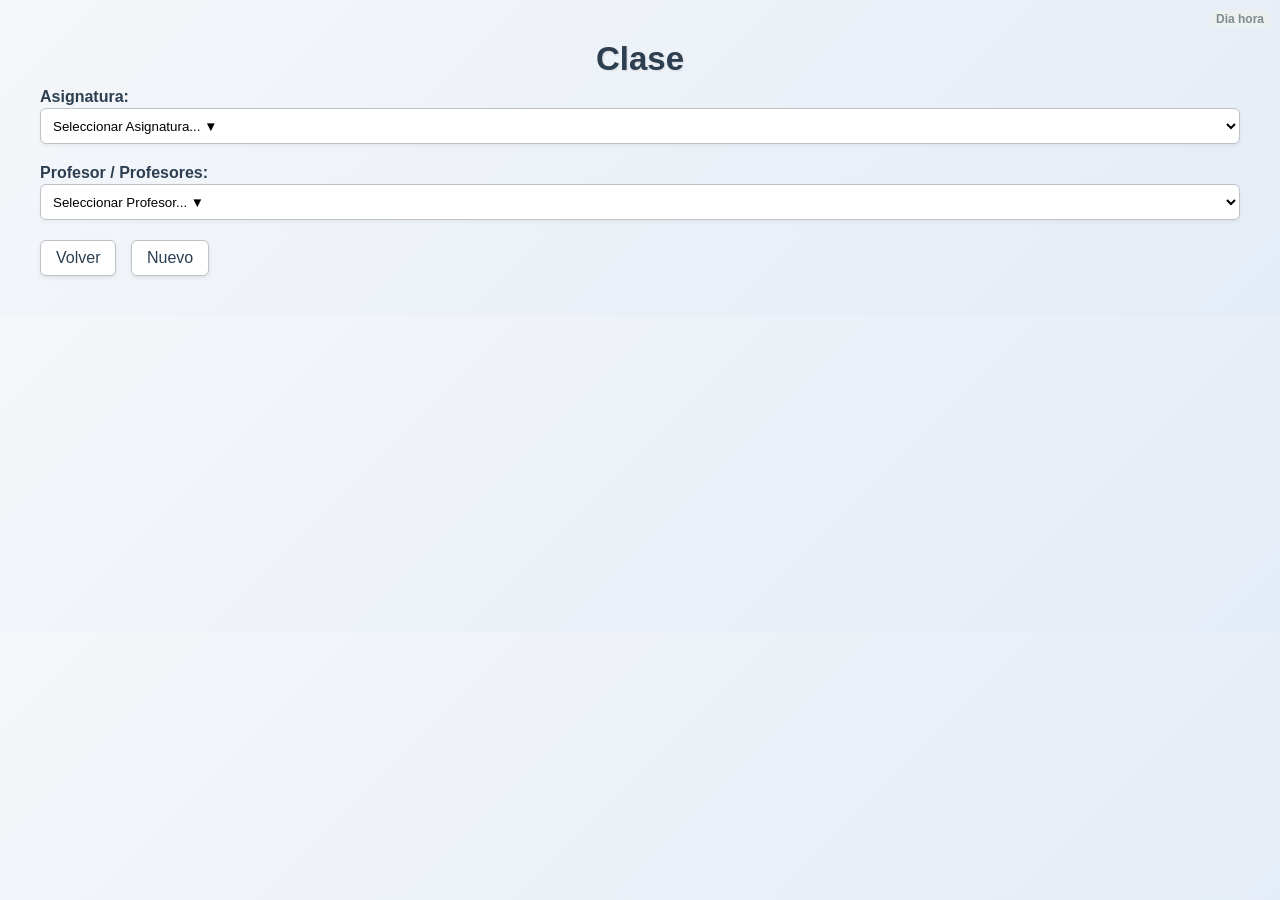
<file: nuevoHorario/clase.html>
<!doctype html>
<html lang="es">
  <head>
    <meta charset="UTF-8" />
    <meta name="viewport" content="width=device-width, initial-scale=1.0" />
    <link rel="stylesheet" type="text/css" href="style.css" />
    <title>Clase</title>
  </head>
  <body>
    <h1>Clase</h1>
    <h2>Dia hora</h2>
    <label for="asig">Asignatura:</label>
    <select name="asig" id="asig">
      <option>Seleccionar Asignatura... ▼</option>
    </select>
    <label for="prof">Profesor / Profesores:</label>
    <select name="prof" id="prof">
      <option>Seleccionar Profesor... ▼</option>
    </select>
    <a href="./index.html">Volver</a>
    <a href="#">Nuevo</a>
  </body>
</html>
</file>
<file: style.css>
* {
  box-sizing: border-box;
}

:root {
  --color-primary: #7c3aed;
  --color-primary-hover: #6d28d9;
  --color-primary-soft: #ede9fe;
  --color-text: #1f2937;
  --color-muted: #6b7280;
  --color-border: #e5e7eb;
  --color-bg: #faf7ff;
  --color-surface: #ffffff;
}

body {
  margin: 0;
  padding: 0;
  font-family:
    "Inter",
    system-ui,
    -apple-system,
    "Segoe UI",
    Roboto,
    sans-serif;
  background: var(--color-bg);
  color: var(--color-text);
  text-align: center;
  font-size: 16px;
}

main {
  max-width: 960px;
  width: 100%;
  margin: 3rem auto;
  padding: 3rem 2.5rem;
  background: var(--color-surface);
  border: 1px solid var(--color-border);
  border-radius: 10px;
  box-shadow: 0 4px 16px rgba(124, 58, 237, 0.08);
  text-align: center;
}

header {
  position: relative;
  text-align: center;
  margin-bottom: 2rem;
  height: auto;
  padding: 0;
}

header h1 {
  margin: 0 0 0.5rem 0;
  padding: 0;
  font-size: 1.875rem;
  font-weight: 700;
  color: var(--color-primary);
}

header p {
  position: absolute;
  right: 0;
  top: 0;
  margin: 0;
  padding: 0;
  color: var(--color-muted);
  font-size: 0.95rem;
}

nav {
  margin: 1rem 0 1.5rem 0;
  padding: 0;
  text-align: center;
}

nav a {
  margin: 0 0.4rem;
}

section {
  margin: 1.5rem 0;
  padding: 0;
}

form div {
  margin: 2rem 0;
  padding: 0;
  clear: both;
  text-align: center;
}

form div:last-child {
  text-align: center;
}

label {
  display: block;
  font-weight: 600;
  font-size: 0.9rem;
  color: var(--color-text);
  margin-bottom: 0.6rem;
  padding: 0;
}

select,
input[type="text"],
input[type="email"],
input[type="password"],
textarea {
  width: auto;
  display: inline-block;
  margin-bottom: 1rem;
  padding: 0.4rem 0.6rem;
  border: 1px solid var(--color-border);
  border-radius: 10px;
  font: inherit;
  background: var(--color-surface);
  transition:
    border-color 0.15s ease,
    box-shadow 0.15s ease;
}

select:focus,
input[type="text"]:focus,
input[type="email"]:focus,
input[type="password"]:focus,
textarea:focus {
  outline: none;
  border-color: var(--color-primary);
  box-shadow: 0 0 0 3px var(--color-primary-soft);
}

a,
button,
input[type="submit"],
input[type="reset"],
input[type="button"] {
  display: inline-block;
  color: var(--color-primary);
  background: transparent;
  border: 1px solid var(--color-primary);
  border-radius: 10px;
  padding: 0.5rem 1.25rem;
  margin: 0.25rem;
  font: inherit;
  font-weight: 500;
  text-decoration: none;
  cursor: pointer;
  transition:
    background 0.15s ease,
    color 0.15s ease;
}

a:hover,
button:hover,
input[type="submit"]:hover,
input[type="reset"]:hover,
input[type="button"]:hover {
  background: var(--color-primary);
  color: #ffffff;
  text-decoration: none;
}

a:active,
button:active,
input[type="submit"]:active,
input[type="reset"]:active,
input[type="button"]:active {
  transform: translateY(1px);
}

td a,
nav a {
  display: inline-block;
  color: var(--color-muted);
  background: none;
  border: none;
  padding: 0.35rem;
  margin: 0;
  border-radius: 6px;
}

td a:hover,
nav a:hover {
  color: var(--color-primary);
  background: var(--color-primary-soft);
}

table {
  width: 100%;
  margin-top: 1.5rem;
  padding: 0;
  border-collapse: separate;
  border-spacing: 0;
  border: 1px solid var(--color-border);
  border-radius: 10px;
  box-shadow: none;
}

caption {
  font-weight: 700;
  margin-bottom: 0.75rem;
  padding: 0;
  text-align: left;
  color: var(--color-primary);
}

th,
td {
  border: 1px solid var(--color-border);
  padding: 0.75rem;
  text-align: center;
}

th[scope="col"] {
  background: var(--color-primary-soft);
  color: var(--color-primary);
  font-weight: 600;
}

th[scope="row"] {
  background: var(--color-primary-soft);
  color: var(--color-primary);
  font-weight: 700;
}

td div {
  margin-top: 0.4rem;
  padding: 0;
  text-align: center;
}

td div a {
  margin: 0 0.2rem;
}

td p {
  margin: 0.25rem 0;
  padding: 0;
  font-weight: 600;
  color: var(--color-text);
}

form p {
  margin: 0.75rem 0;
  padding: 0;
  color: var(--color-muted);
}

.icon {
  width: 20px;
  height: 20px;
}

@media (max-width: 640px) {
  main {
    margin: 1rem;
    padding: 1.5rem 1rem;
  }
  header h1 {
    font-size: 1.5rem;
  }
}
</file>
<file: nuevoHorario/style.css>
* {
  box-sizing: border-box;
  padding: 0;
  margin: 0;
}

html {
  /* width: 900px; */
  background: linear-gradient(135deg, #f5f7fa 0%, #e4ecf7 100%);
}

body {
  margin: 0;
  padding: 40px;
  font-family: "Segoe UI", Tahoma, Geneva, Verdana, sans-serif;
  color: #333;
}

h1 {
  font-size: 33px;
  text-align: center;
  margin: 0 0 10px 0;
  color: #2c3e50;
  text-shadow: 1px 1px 2px rgba(0,0,0,0.1);
}

h2 {
  position: fixed;
  right: 10px;
  top: 10px;
  display: block;
  font-size: 12px;
  text-align: center;
  color: #7f8c8d;
  background: #ecf0f1;
  padding: 2px 6px;
  border-radius: 4px;
}

label {
  display: block;
  font-weight: bold;
  margin-bottom: 2px;
  width: 100%;
  color: #2c3e50;
}

select {
  width: 100%;
  height: 36px;
  padding: 8px;
  border: 1px solid #bdc3c7;
  border-radius: 6px;
  margin-bottom: 20px;
  background: #fff;
  box-shadow: 0 2px 4px rgba(0,0,0,0.05);
  transition: border-color 0.2s;
}

select:focus {
  outline: none;
  border-color: #3498db;
  box-shadow: 0 0 0 3px rgba(52,152,219,0.2);
}

a {
  display: inline-block;
  height: 36px;
  padding: 8px 15px;
  border: 1px solid #bdc3c7;
  border-radius: 6px;
  cursor: pointer;
  text-decoration: none;
  color: #2c3e50;
  background: #fff;
  box-shadow: 0 2px 4px rgba(0,0,0,0.08);
  transition: all 0.2s;
  margin-right: 10px;
}

a:hover {
  background: #3498db;
  color: #fff;
  border-color: #3498db;
  transform: translateY(-1px);
  box-shadow: 0 4px 8px rgba(0,0,0,0.15);
}
</file>
